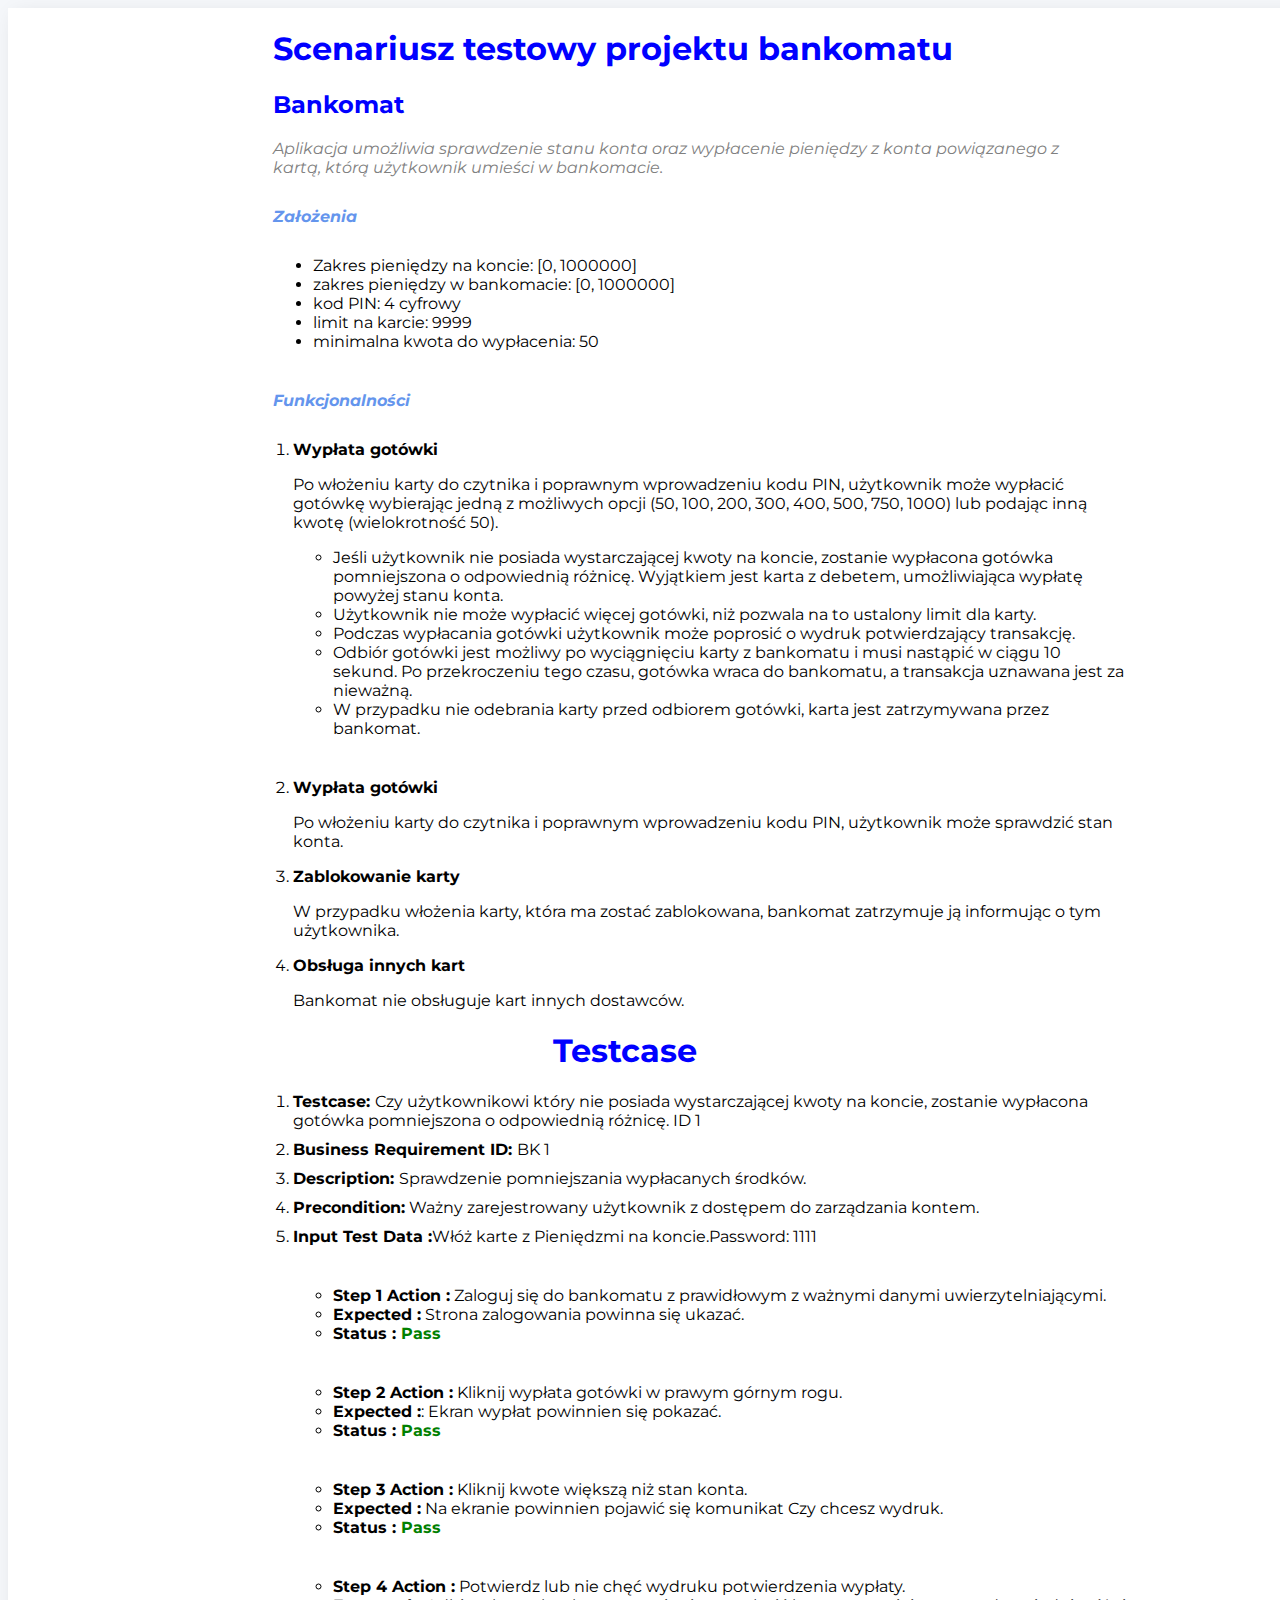
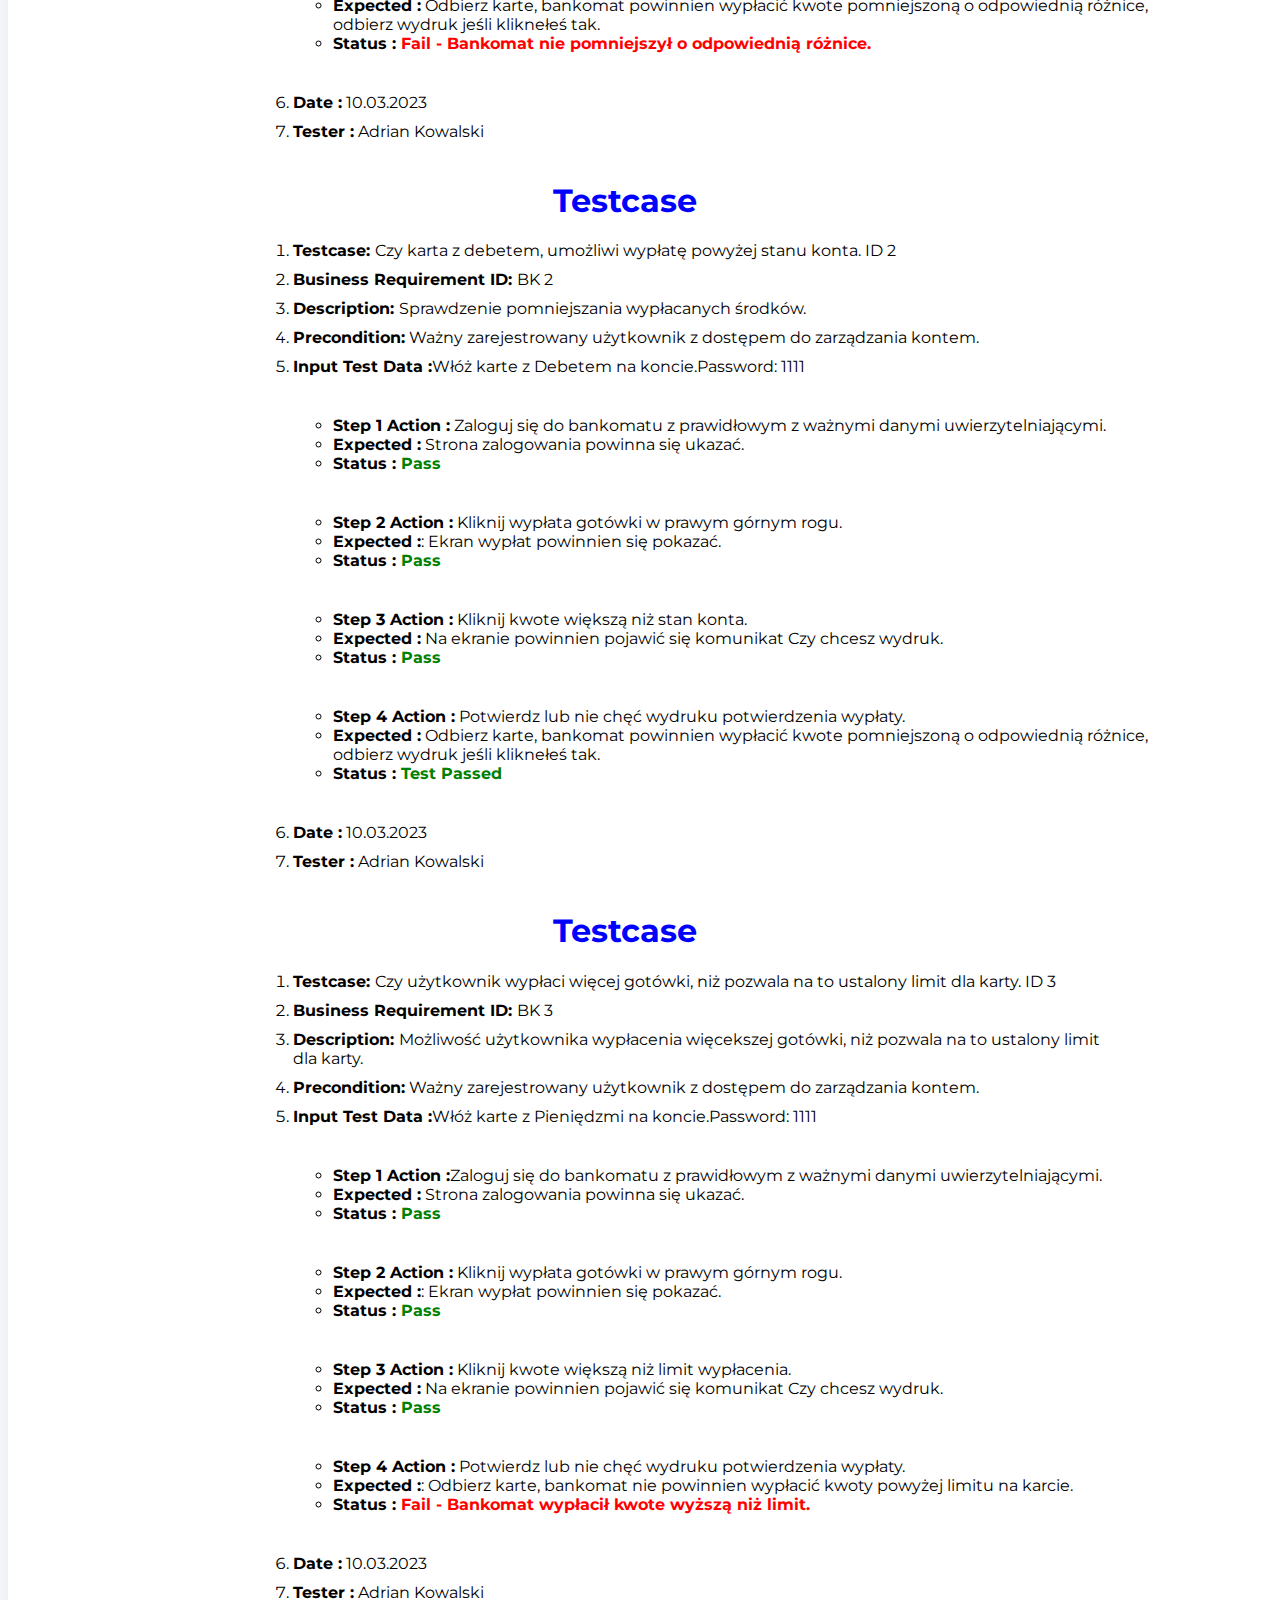
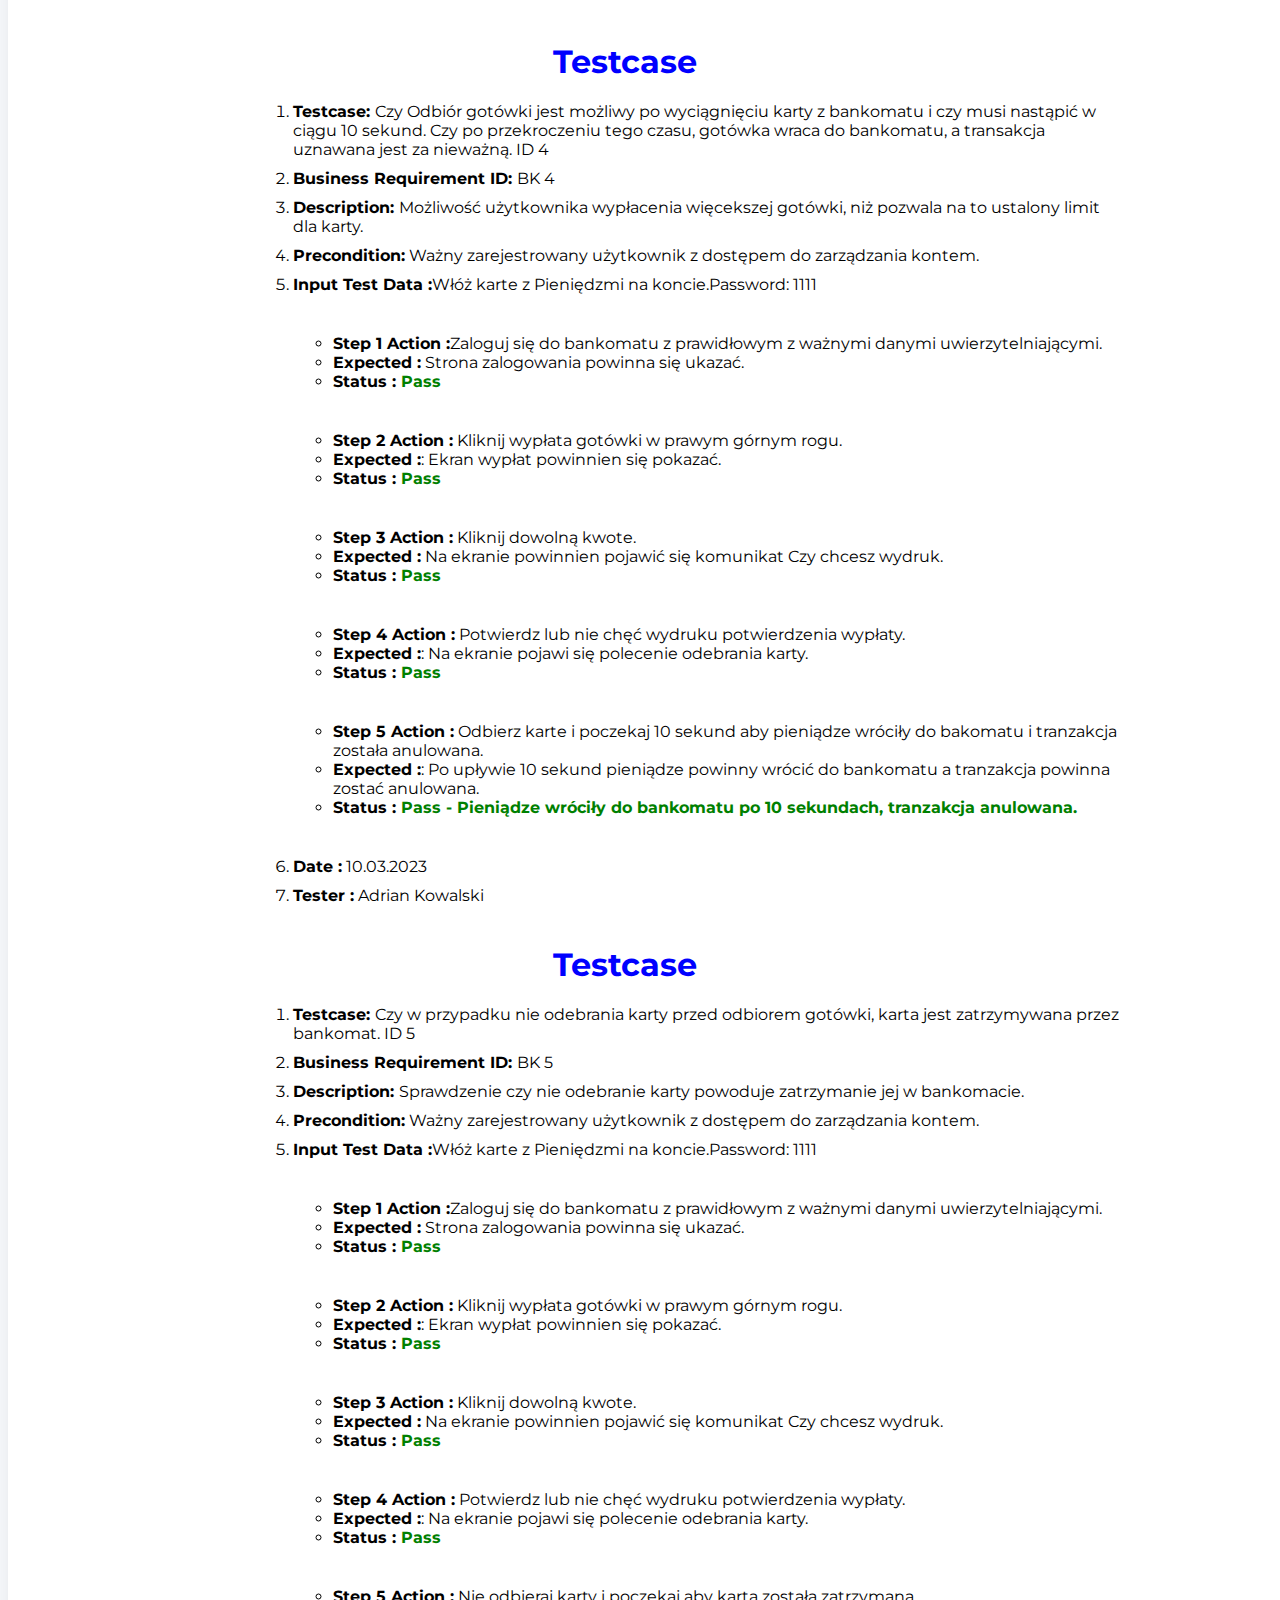
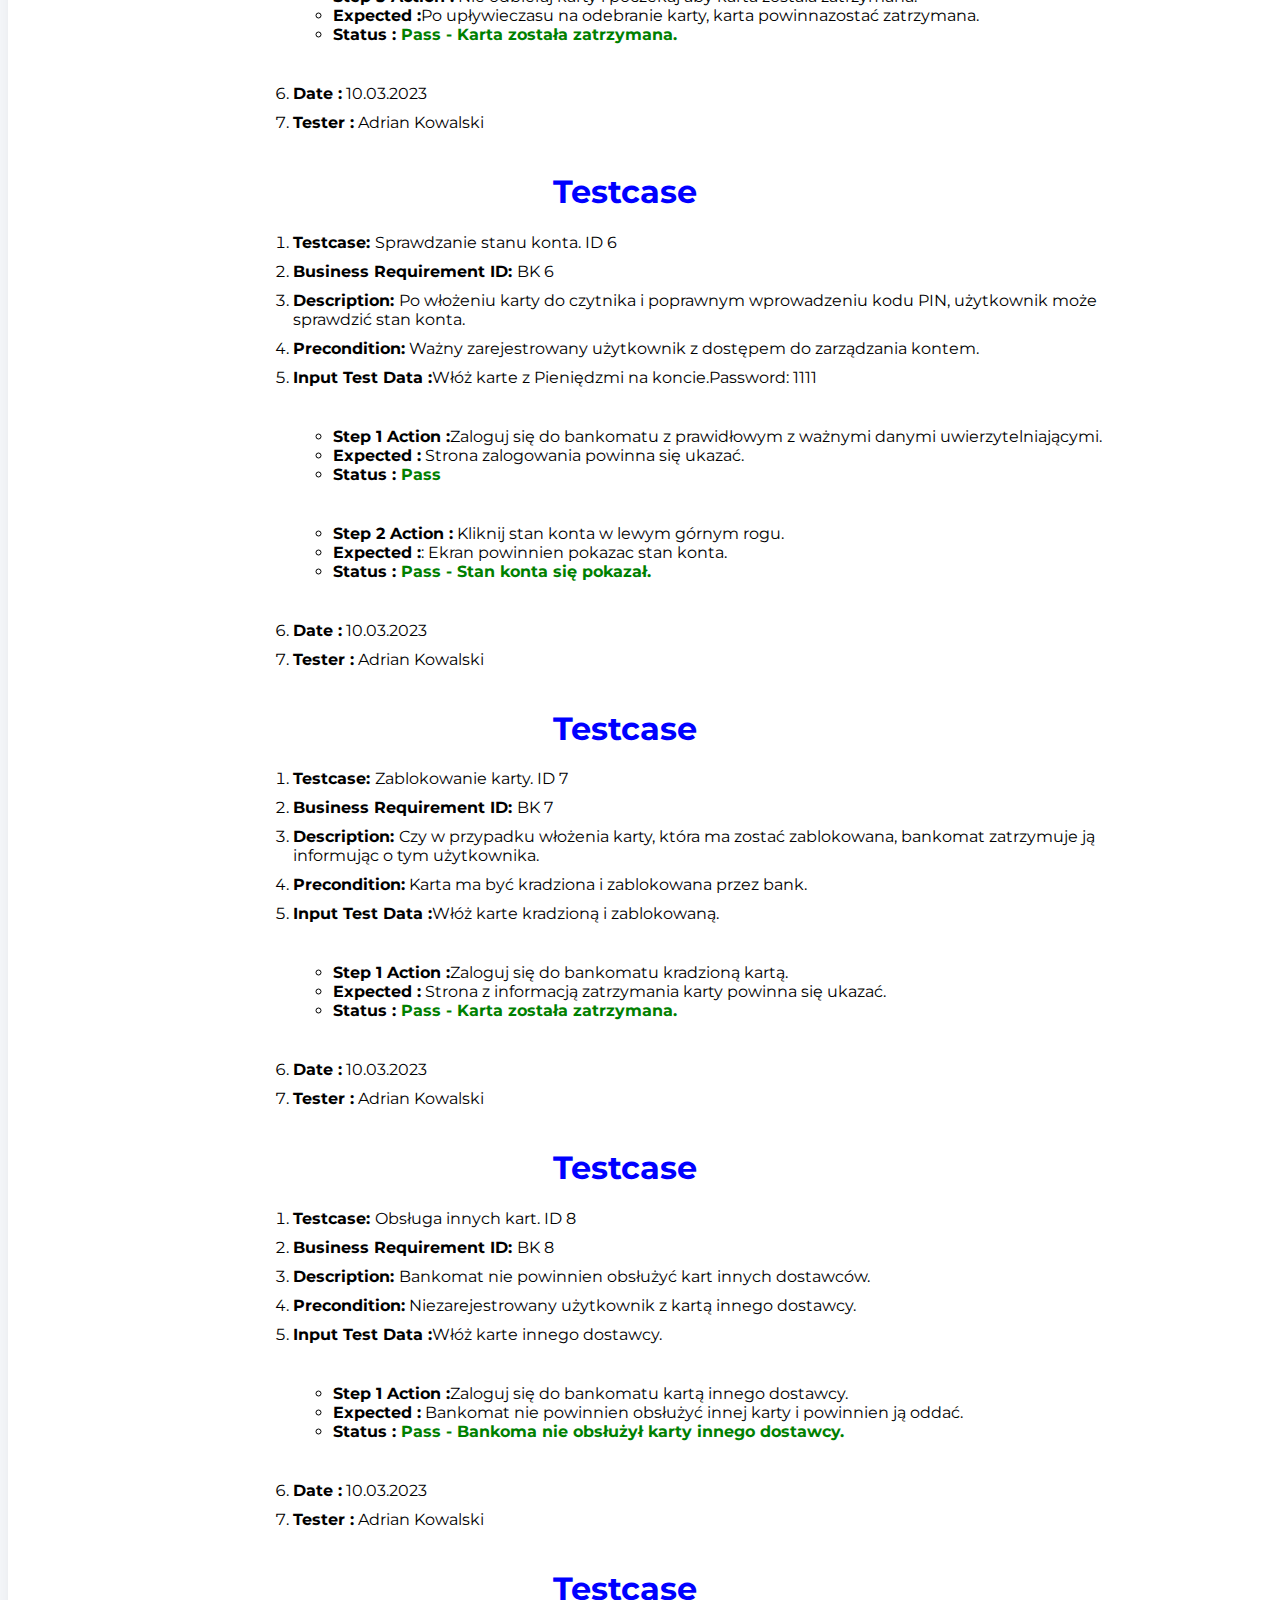
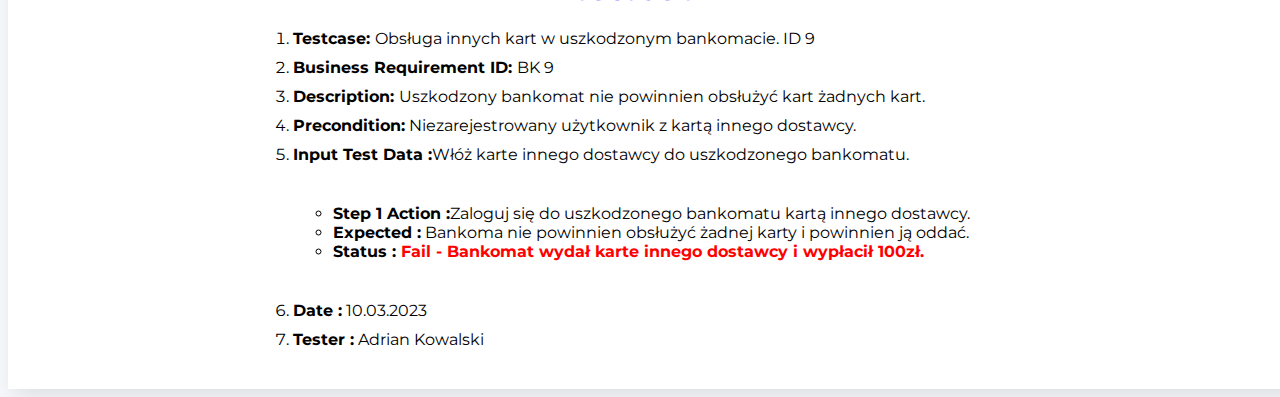
<file: ATM Testcase/index.html>
<!DOCTYPE html>
<html lang="pl">
  <head>
    <meta charset="UTF-8" />
    <meta http-equiv="X-UA-Compatible" content="IE=edge" />
    <meta name="viewport" content="width=device-width, initial-scale=1.0" />
    <title>Projekt bankomatu</title>

    <link rel="preconnect" href="https://fonts.googleapis.com" />
    <link rel="preconnect" href="https://fonts.gstatic.com" crossorigin />
    <link
      href="https://fonts.googleapis.com/css2?family=Montserrat:wght@400;700&display=swap"
      rel="stylesheet"
    />

    <link href="style.css" rel="stylesheet" />
  </head>
  <body>
    <div class="wrapper">
        <main>
            <div>
                <h1 class="top"> Scenariusz testowy projektu bankomatu</h1>
                <h2 class="top">Bankomat</h2>
                    <p class="main-info"><i>Aplikacja umożliwia sprawdzenie stanu konta oraz wypłacenie pieniędzy z konta powiązanego z 
                        kartą, którą użytkownik umieści w bankomacie. </i></p>
                    <p class="secondary-info"><i><b>Założenia</b></i></p>
                        <ul>
                            <li class="list-primary-item">Zakres pieniędzy na koncie: [0, 1000000]</li>
                            <li class="list-primary-item">zakres pieniędzy w bankomacie: [0, 1000000]</li>
                            <li class="list-primary-item">kod PIN: 4 cyfrowy</li>
                            <li class="list-primary-item">limit na karcie: 9999</li>
                            <li class="list-primary-item">minimalna kwota do wypłacenia: 50</li>
                        </ul>
                    <p class="secondary-info"><i><b>Funkcjonalności</b></i></p> 
                    <ol><li><b>Wypłata gotówki</b></li>
                        <p class="list-secondary-item">Po włożeniu karty do czytnika i poprawnym wprowadzeniu kodu PIN, użytkownik może 
                            wypłacić gotówkę wybierając jedną z możliwych opcji (50, 100, 200, 300, 400, 500, 750, 
                            1000) lub podając inną kwotę (wielokrotność 50).</p>
                            <ul>
                                <li class="list-item">Jeśli użytkownik nie posiada wystarczającej kwoty na koncie, zostanie wypłacona 
                                gotówka pomniejszona o odpowiednią różnicę. Wyjątkiem jest karta z debetem, 
                                umożliwiająca wypłatę powyżej stanu konta.</li>
                                <li class="list-item">Użytkownik nie może wypłacić więcej gotówki, niż pozwala na to ustalony limit dla 
                                    karty. </li>
                                <li class="list-item">Podczas wypłacania gotówki użytkownik może poprosić o wydruk potwierdzający 
                                    transakcję. </li> 
                                <li class="list-item">Odbiór gotówki jest możliwy po wyciągnięciu karty z bankomatu i musi nastąpić w 
                                    ciągu 10 sekund. Po przekroczeniu tego czasu, gotówka wraca do bankomatu, a 
                                    transakcja uznawana jest za nieważną.</li>
                                <li class="list-item">W przypadku nie odebrania karty przed odbiorem gotówki, karta jest zatrzymywana 
                                    przez bankomat. </li>
                                                                      
                            </ul>
                        <li><b>Wypłata gotówki</b></li>
                        <p class="list-secondary-item">Po włożeniu karty do czytnika i poprawnym wprowadzeniu kodu PIN, użytkownik może 
                            sprawdzić stan konta.</p>
                        <li><b>Zablokowanie karty</b></li>
                        <p class="list-secondary-item">W przypadku włożenia karty, która ma zostać zablokowana, bankomat zatrzymuje ją 
                            informując o tym użytkownika.</p> 
                        <li><b>Obsługa innych kart</b></li>
                        <p class="list-secondary-item">Bankomat nie obsługuje kart innych dostawców.</p>



                    </ol>   

            </div>
            
            <div>
                
                <h1>Testcase</h1>

               
            </div>
           
            <div>
                <ol>
                        <li class="main"><b>Testcase: </b> Czy użytkownikowi który nie posiada wystarczającej kwoty na koncie, zostanie wypłacona gotówka pomniejszona o odpowiednią różnicę. ID 1</li>
                        <li class="main">
                            <b>Business Requirement ID: </b> BK 1</li>
                        
                        <li class="main"><b>Description: </b> Sprawdzenie pomniejszania wypłacanych środków.</li>

                        <li class="main"><b>Precondition:</b> Ważny zarejestrowany użytkownik z dostępem do zarządzania kontem.</li>
                        <li class="main-description"><b>Input Test Data :</b>Włóż karte z Pieniędzmi na koncie.Password: 1111</li>
                
                
                    <ul>
                        <li><b>Step 1 Action :</b> Zaloguj się do bankomatu z prawidłowym z ważnymi danymi uwierzytelniającymi.</li>
                        <li><b>Expected :</b> Strona zalogowania powinna się ukazać.</li>
                        <li><b>Status :<span class="second-highlight"> Pass</span></b></li>
                    </ul>
                    <ul>    
                        <li><b>Step 2 Action :</b> Kliknij wypłata gotówki w  prawym górnym rogu.</li>
                        <li><b>Expected :</b>: Ekran wypłat powinnien się pokazać.</li>
                        <li><b>Status :<span class="second-highlight"> Pass</span></b></li>
                    
                    </ul>
                    <ul>   
                        <li><b>Step 3 Action :</b> Kliknij  kwote większą niż stan konta.</li>
                        <li><b>Expected :</b> Na ekranie powinnien pojawić się komunikat Czy chcesz wydruk.</li>
                        <li><b>Status :<span class="second-highlight"> Pass</span></b></li>
                    </ul>    
                    <ul>    
                        <li><b>Step 4 Action :</b> Potwierdz lub nie chęć wydruku potwierdzenia wypłaty.</li>
                        <li class="Expected"><b>Expected :</b> Odbierz karte, bankomat powinnien wypłacić kwote pomniejszoną o odpowiednią różnice, odbierz wydruk jeśli kliknełeś tak. 
                        </li>
                        <li><b>Status :<span class="highlight"> Fail - Bankomat nie pomniejszył o odpowiednią różnice.</span></b></li>
                    
                    </ul> 
                   
                    
                    
                    <li class="main"><b>Date :</b> 10.03.2023
                    </li> 
                    <li class="end"><b>Tester :</b> Adrian Kowalski</li>       
                </ol>
            </div>
            <h1>Testcase</h1>
            <div>
                

            
                <ol>
                        <li class="main"><b>Testcase: </b> Czy karta z debetem, umożliwi wypłatę powyżej stanu konta. ID 2</li>
                        <li class="main">
                            <b>Business Requirement ID: </b> BK 2</li>
                        
                        <li class="main"><b>Description: </b> Sprawdzenie pomniejszania wypłacanych środków.</li>

                        <li class="main"><b>Precondition:</b> Ważny zarejestrowany użytkownik z dostępem do zarządzania kontem.</li>
                        <li class="main-description"><b>Input Test Data :</b>Włóż karte z Debetem na koncie.Password: 1111</li>
                
                
                    <ul>
                    
                        <li><b>Step 1 Action :</b> Zaloguj się do bankomatu z prawidłowym z ważnymi danymi uwierzytelniającymi.</li>
                        <li><b>Expected :</b> Strona zalogowania powinna się ukazać.</li>
                        <li><b>Status :<span class="second-highlight"> Pass</span></b></li>
                    </ul>
                    <ul>    
                        <li><b>Step 2 Action :</b> Kliknij wypłata gotówki w  prawym górnym rogu.</li>
                        <li><b>Expected :</b>: Ekran wypłat powinnien się pokazać.</li>
                        <li><b>Status :<span class="second-highlight"> Pass</span></b></li>
                    </ul>
                    <ul>   
                        <li><b>Step 3 Action :</b> Kliknij kwote większą niż stan konta.</li>
                        <li><b>Expected :</b> Na ekranie powinnien pojawić się komunikat Czy chcesz wydruk.</li>
                        <li><b>Status :<span class="second-highlight"> Pass</span></b></li>
                    </ul>    
                    <ul>    
                        <li><b>Step 4 Action :</b> Potwierdz lub nie chęć wydruku potwierdzenia wypłaty.</li>
                        <li class="Expected"><b>Expected :</b> Odbierz karte, bankomat powinnien wypłacić kwote pomniejszoną o odpowiednią różnice, odbierz wydruk jeśli kliknełeś tak. 
                        </li>
                        <li><b>Status :<span class="second-highlight"> Test Passed</span></b></li>
                    
                    </ul> 
                        <li class="main"><b>Date :</b> 10.03.2023
                        </li> 
                        <li class="end"><b>Tester :</b> Adrian Kowalski</li>       
                </ol>
            <h1>Testcase</h1>    
            <div>
                

            
                <ol>
                        <li class="main"><b>Testcase: </b>  Czy użytkownik wypłaci więcej gotówki, niż pozwala na to ustalony limit dla karty. ID 3</li>
                        <li class="main">
                            <b>Business Requirement ID: </b> BK 3</li>
                        
                        <li class="main"><b>Description: </b> Możliwość użytkownika wypłacenia więcekszej gotówki, niż pozwala na to ustalony limit dla karty.
                        </li>

                        <li class="main"><b>Precondition:</b> Ważny zarejestrowany użytkownik z dostępem do zarządzania kontem.</li>
                        <li class="main-description"><b>Input Test Data :</b>Włóż karte z Pieniędzmi na koncie.Password: 1111</li>
                
                
                    <ul>
                        <li><b>Step 1 Action :</b>Zaloguj się do bankomatu z prawidłowym z ważnymi danymi uwierzytelniającymi.</li>
                        <li><b>Expected :</b> Strona zalogowania powinna się ukazać.</li>
                        <li><b>Status :<span class="second-highlight"> Pass</span></b></li>
                    </ul>
                    <ul>    
                        <li><b>Step 2 Action :</b> Kliknij wypłata gotówki w  prawym górnym rogu.</li>
                        <li><b>Expected :</b>: Ekran wypłat powinnien się pokazać.</li>
                        <li><b>Status :<span class="second-highlight"> Pass</span></b></li>
                    </ul>
                    <ul>   
                        <li><b>Step 3 Action :</b> Kliknij  kwote większą niż limit wypłacenia.
                        </li>
                        <li><b>Expected :</b> Na ekranie powinnien pojawić się komunikat Czy chcesz wydruk.</li>
                        <li><b>Status :<span class="second-highlight"> Pass</span></b></li>
                    </ul>    
                    <ul>    
                        <li><b>Step 4 Action :</b> Potwierdz lub nie chęć wydruku potwierdzenia wypłaty.</li>
                        <li class="Expected"><b>Expected :</b>: Odbierz karte, bankomat nie powinnien wypłacić kwoty powyżej limitu na karcie. </li>
                        <li><b>Status :<span class="highlight"> Fail - Bankomat wypłacił kwote wyższą niż limit.</span></b></li>
                    
                    </ul> 
                        <li class="main"><b>Date :</b> 10.03.2023
                        </li> 
                        <li class="end"><b>Tester :</b> Adrian Kowalski</li>       
                </ol>
            </div>
        <div>
        <h1>Testcase</h1>
        

        
            <ol>
                    <li class="main"><b>Testcase: </b> Czy Odbiór gotówki jest możliwy po wyciągnięciu karty z bankomatu i czy musi nastąpić w ciągu 10 sekund. Czy po przekroczeniu tego czasu, gotówka wraca do bankomatu, a transakcja uznawana jest za nieważną.  ID 4</li>
                    <li class="main">
                        <b>Business Requirement ID: </b> BK 4</li>
                    
                    <li class="main"><b>Description: </b> Możliwość użytkownika wypłacenia więcekszej gotówki, niż pozwala na to ustalony limit dla karty.
                    </li>

                    <li class="main"><b>Precondition:</b> Ważny zarejestrowany użytkownik z dostępem do zarządzania kontem.</li>
                    <li class="main-description"><b>Input Test Data :</b>Włóż karte z Pieniędzmi na koncie.Password: 1111</li>
            
            
                <ul>
                    <li><b>Step 1 Action :</b>Zaloguj się do bankomatu z prawidłowym z ważnymi danymi uwierzytelniającymi.</li>
                    <li><b>Expected :</b> Strona zalogowania powinna się ukazać.</li>
                    <li><b>Status :<span class="second-highlight"> Pass</span></b></li>
                </ul>
                <ul>    
                    <li><b>Step 2 Action :</b> Kliknij wypłata gotówki w  prawym górnym rogu.</li>
                    <li><b>Expected :</b>: Ekran wypłat powinnien się pokazać.</li>
                    <li><b>Status :<span class="second-highlight"> Pass</span></b></li>
                </ul>
                <ul>   
                    <li><b>Step 3 Action :</b> Kliknij dowolną kwote.</li>
                    <li><b>Expected :</b> Na ekranie powinnien pojawić się komunikat Czy chcesz wydruk.</li>
                    <li><b>Status :<span class="second-highlight"> Pass</span></b></li>
                </ul>    
                <ul>    
                    <li><b>Step 4 Action :</b> Potwierdz lub nie chęć wydruku potwierdzenia wypłaty.</li>
                    <li class="Expected"><b>Expected :</b>: Na ekranie pojawi się polecenie odebrania karty. </li>
                    <li><b>Status :<span class="second-highlight"> Pass</span></b></li>
                
                </ul>
                <ul>    
                    <li class="Expected"><b>Step 5 Action :</b> Odbierz karte i poczekaj 10 sekund aby pieniądze wróciły do bakomatu i tranzakcja została anulowana.</li>
                    <li class="Expected"><b>Expected :</b>: Po upływie 10 sekund  pieniądze powinny wrócić do bankomatu a tranzakcja powinna zostać anulowana. </li>
                    <li><b>Status :<span class="second-highlight"> Pass - Pieniądze wróciły do bankomatu po 10 sekundach, tranzakcja anulowana.</span></b></li>
                
                </ul>  
                    <li class="main"><b>Date :</b> 10.03.2023
                    </li> 
                    <li class="end"><b>Tester :</b> Adrian Kowalski</li>       
            </ol>
        </div>
        <div>
            <h1>Testcase</h1>
            
    
            
                <ol>
                        <li class="main"><b>Testcase: </b> Czy w  przypadku nie odebrania karty przed odbiorem gotówki, karta jest zatrzymywana 
                            przez bankomat. ID 5</li>
                        <li class="main">
                            <b>Business Requirement ID: </b> BK 5</li>
                        
                        <li class="main"><b>Description: </b> Sprawdzenie czy nie odebranie karty powoduje zatrzymanie jej w bankomacie.</li>
    
                        <li class="main"><b>Precondition:</b> Ważny zarejestrowany użytkownik z dostępem do zarządzania kontem.</li>
                        <li class="main-description"><b>Input Test Data :</b>Włóż karte z Pieniędzmi na koncie.Password: 1111</li>
                
                
                    <ul>
                        <li><b>Step 1 Action :</b>Zaloguj się do bankomatu z prawidłowym z ważnymi danymi uwierzytelniającymi.</li>
                        <li><b>Expected :</b> Strona zalogowania powinna się ukazać.</li>
                        <li><b>Status :<span class="second-highlight"> Pass</span></b></li>
                    </ul>
                    <ul>    
                        <li><b>Step 2 Action :</b> Kliknij wypłata gotówki w  prawym górnym rogu.</li>
                        <li><b>Expected :</b>: Ekran wypłat powinnien się pokazać.</li>
                        <li><b>Status :<span class="second-highlight"> Pass</span></b></li>
                    </ul>
                    <ul>   
                        <li><b>Step 3 Action :</b> Kliknij dowolną kwote.</li>
                        <li><b>Expected :</b> Na ekranie powinnien pojawić się komunikat Czy chcesz wydruk.</li>
                        <li><b>Status :<span class="second-highlight"> Pass</span></b></li>
                    </ul>    
                    <ul>    
                        <li><b>Step 4 Action :</b> Potwierdz lub nie chęć wydruku potwierdzenia wypłaty.</li>
                        <li class="Expected"><b>Expected :</b>: Na ekranie pojawi się polecenie odebrania karty. </li>
                        <li><b>Status :<span class="second-highlight"> Pass</span></b></li>
                    
                    </ul>
                    <ul>    
                        <li><b>Step 5 Action :</b> Nie odbieraj karty i poczekaj aby karta została zatrzymana.
                            </li>
                        <li class="Expected"><b>Expected :</b>Po upływieczasu na odebranie karty, karta powinnazostać zatrzymana. </li>
                        <li><b>Status :<span class="second-highlight"> Pass - Karta została zatrzymana.</span></b></li>
                    
                    </ul>  
                        <li class="main"><b>Date :</b> 10.03.2023
                        </li> 
                        <li class="end"><b>Tester :</b> Adrian Kowalski</li>       
                </ol>
            </div>
            <h1>Testcase</h1>
            
    
            
                <ol>
                        <li class="main"><b>Testcase: </b> Sprawdzanie stanu konta. ID 6</li>
                        <li class="main">
                            <b>Business Requirement ID: </b> BK 6</li>
                        
                        <li class="main"><b>Description: </b> Po włożeniu karty do czytnika i poprawnym wprowadzeniu kodu PIN, użytkownik może sprawdzić stan konta.</li>
    
                        <li class="main"><b>Precondition:</b> Ważny zarejestrowany użytkownik z dostępem do zarządzania kontem.</li>
                        <li class="main-description"><b>Input Test Data :</b>Włóż karte z Pieniędzmi na koncie.Password: 1111</li>
                
                
                    <ul>
                        <li><b>Step 1 Action :</b>Zaloguj się do bankomatu z prawidłowym z ważnymi danymi uwierzytelniającymi.</li>
                        <li><b>Expected :</b> Strona zalogowania powinna się ukazać.</li>
                        <li><b>Status :<span class="second-highlight"> Pass</span></b></li>
                    </ul>
                    <ul>    
                        <li><b>Step 2 Action :</b> Kliknij stan konta w lewym górnym rogu.</li>
                        <li><b>Expected :</b>: Ekran powinnien pokazac stan konta.</li>
                        <li><b>Status :<span class="second-highlight"> Pass - Stan konta się pokazał.</span></b></li>
                    </ul>
                      
                        <li class="main"><b>Date :</b> 10.03.2023
                        </li> 
                        <li class="end"><b>Tester :</b> Adrian Kowalski</li>       
                </ol>
            </div>
        
        <h1>Testcase</h1>
        <div>

        
            <ol>
                    <li class="main"><b>Testcase: </b> Zablokowanie karty. ID 7</li>
                    <li class="main">
                        <b>Business Requirement ID: </b> BK 7</li>
                    
                    <li class="main"><b>Description: </b> Czy w przypadku włożenia karty, która ma zostać zablokowana, bankomat zatrzymuje ją 
                        informując o tym użytkownika.</li>

                    <li class="main"><b>Precondition:</b> Karta ma być kradziona i zablokowana przez bank.</li>
                    <li class="main-description"><b>Input Test Data :</b>Włóż karte kradzioną i zablokowaną.</li>
            
            
                <ul>
                    <li><b>Step 1 Action :</b>Zaloguj się do bankomatu kradzioną kartą.</li>
                    <li><b>Expected :</b> Strona z informacją zatrzymania karty powinna się ukazać.</li>
                    <li><b>Status :<span class="second-highlight"> Pass - Karta została zatrzymana.</span></b></li>
                </ul>
                
                  
                    <li class="main"><b>Date :</b> 10.03.2023
                    </li> 
                    <li class="end"><b>Tester :</b> Adrian Kowalski</li>       
            </ol>
        </div>
        <div>
            <h1>Testcase</h1>
            
    
            
                <ol>
                        <li class="main"><b>Testcase: </b> Obsługa innych kart. ID 8</li>
                        <li class="main">
                            <b>Business Requirement ID: </b> BK 8</li>
                        
                        <li class="main"><b>Description: </b>Bankomat nie powinnien obsłużyć kart innych dostawców.</li>
    
                        <li class="main"><b>Precondition:</b> Niezarejestrowany użytkownik z kartą innego dostawcy.</li>
                        <li class="main-description"><b>Input Test Data :</b>Włóż karte innego dostawcy.</li>
                
                
                    <ul>
                        <li><b>Step 1 Action :</b>Zaloguj się do bankomatu kartą innego dostawcy.</li>
                        <li><b>Expected :</b> Bankomat nie powinnien obsłużyć innej karty i powinnien ją oddać.</li>
                        <li><b>Status :<span class="second-highlight"> Pass - Bankoma nie obsłużył karty innego dostawcy.</span></b></li>
                    </ul>
                    
                      
                        <li class="main"><b>Date :</b> 10.03.2023
                        </li> 
                        <li class="end"><b>Tester :</b> Adrian Kowalski</li>       
                </ol>
            </div>
            <div>
                <h1>Testcase</h1>
                
        
                
                    <ol>
                            <li class="main"><b>Testcase: </b> Obsługa innych kart w uszkodzonym bankomacie. ID 9</li>
                            <li class="main">
                                <b>Business Requirement ID: </b> BK 9</li>
                            
                            <li class="main"><b>Description: </b>Uszkodzony bankomat nie powinnien obsłużyć kart żadnych kart.</li>
        
                            <li class="main"><b>Precondition:</b> Niezarejestrowany użytkownik z kartą innego dostawcy.</li>
                            <li class="main-description"><b>Input Test Data :</b>Włóż karte innego dostawcy do uszkodzonego bankomatu.</li>
                    
                    
                        <ul>
                            <li><b>Step 1 Action :</b>Zaloguj się do uszkodzonego bankomatu kartą innego dostawcy.</li>
                            <li><b>Expected :</b> Bankoma nie powinnien obsłużyć żadnej karty i powinnien ją oddać.</li>
                            <li><b>Status :<span class="highlight"> Fail - Bankomat wydał karte innego dostawcy i wypłacił 100zł.</span></b></li>
                        </ul>
                        
                          
                            <li class="main"><b>Date :</b> 10.03.2023
                            </li> 
                            <li class="end"><b>Tester :</b> Adrian Kowalski</li>       
                    </ol>
                </div>
    

           



            
                
        </main>
</html>
</file>
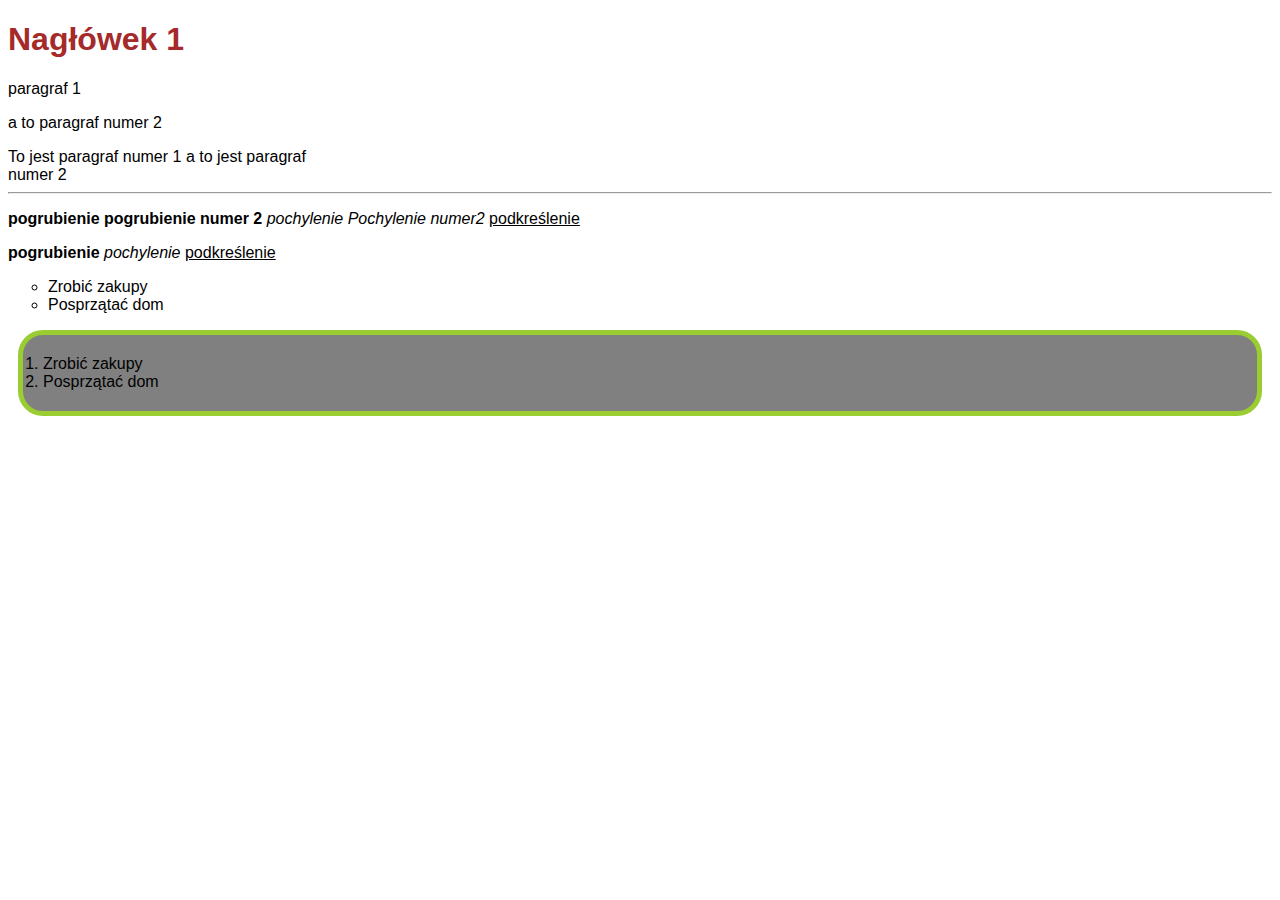
<file: HTML & CSS Kurs/1. Kurs HTML & CSS - agregowanie tekstu, listy, style/index.html>
<!DOCTYPE html>
<html>
    <head>
        <meta charset="UTF-8" />
        <title>Kurs HTML i CSS</title>
        <link rel="stylesheet" type="text/css" href="style.css"/>
        <style>
            
        </style>
    </head>
    <body>
        <h1 class="h1">Nagłówek 1</h1>
        <p>paragraf 1</p>
        <p>a to paragraf numer 2</p>
       
        <span>To jest paragraf numer 1</span>
        <Span>a to jest paragraf<br/>numer 2</Span>
        <hr>
        <p>
        <b>pogrubienie</b>
        <strong>pogrubienie numer 2</strong>
        <i>pochylenie</i>
        <em>Pochylenie numer2</em>
        <u>podkreślenie</u>
        </p>
        <p>
        <span class="b">pogrubienie</span>
        <span class="i">pochylenie</span>
        <span class="u">podkreślenie</span>
        <ul>
            <li>Zrobić zakupy</li>
            <li>Posprzątać dom</li>
        </ul>
        <ol>
            <li>Zrobić zakupy</li>
            <li>Posprzątać dom</li>
        </ol>
        </p>
    </body>
</html>
</file>
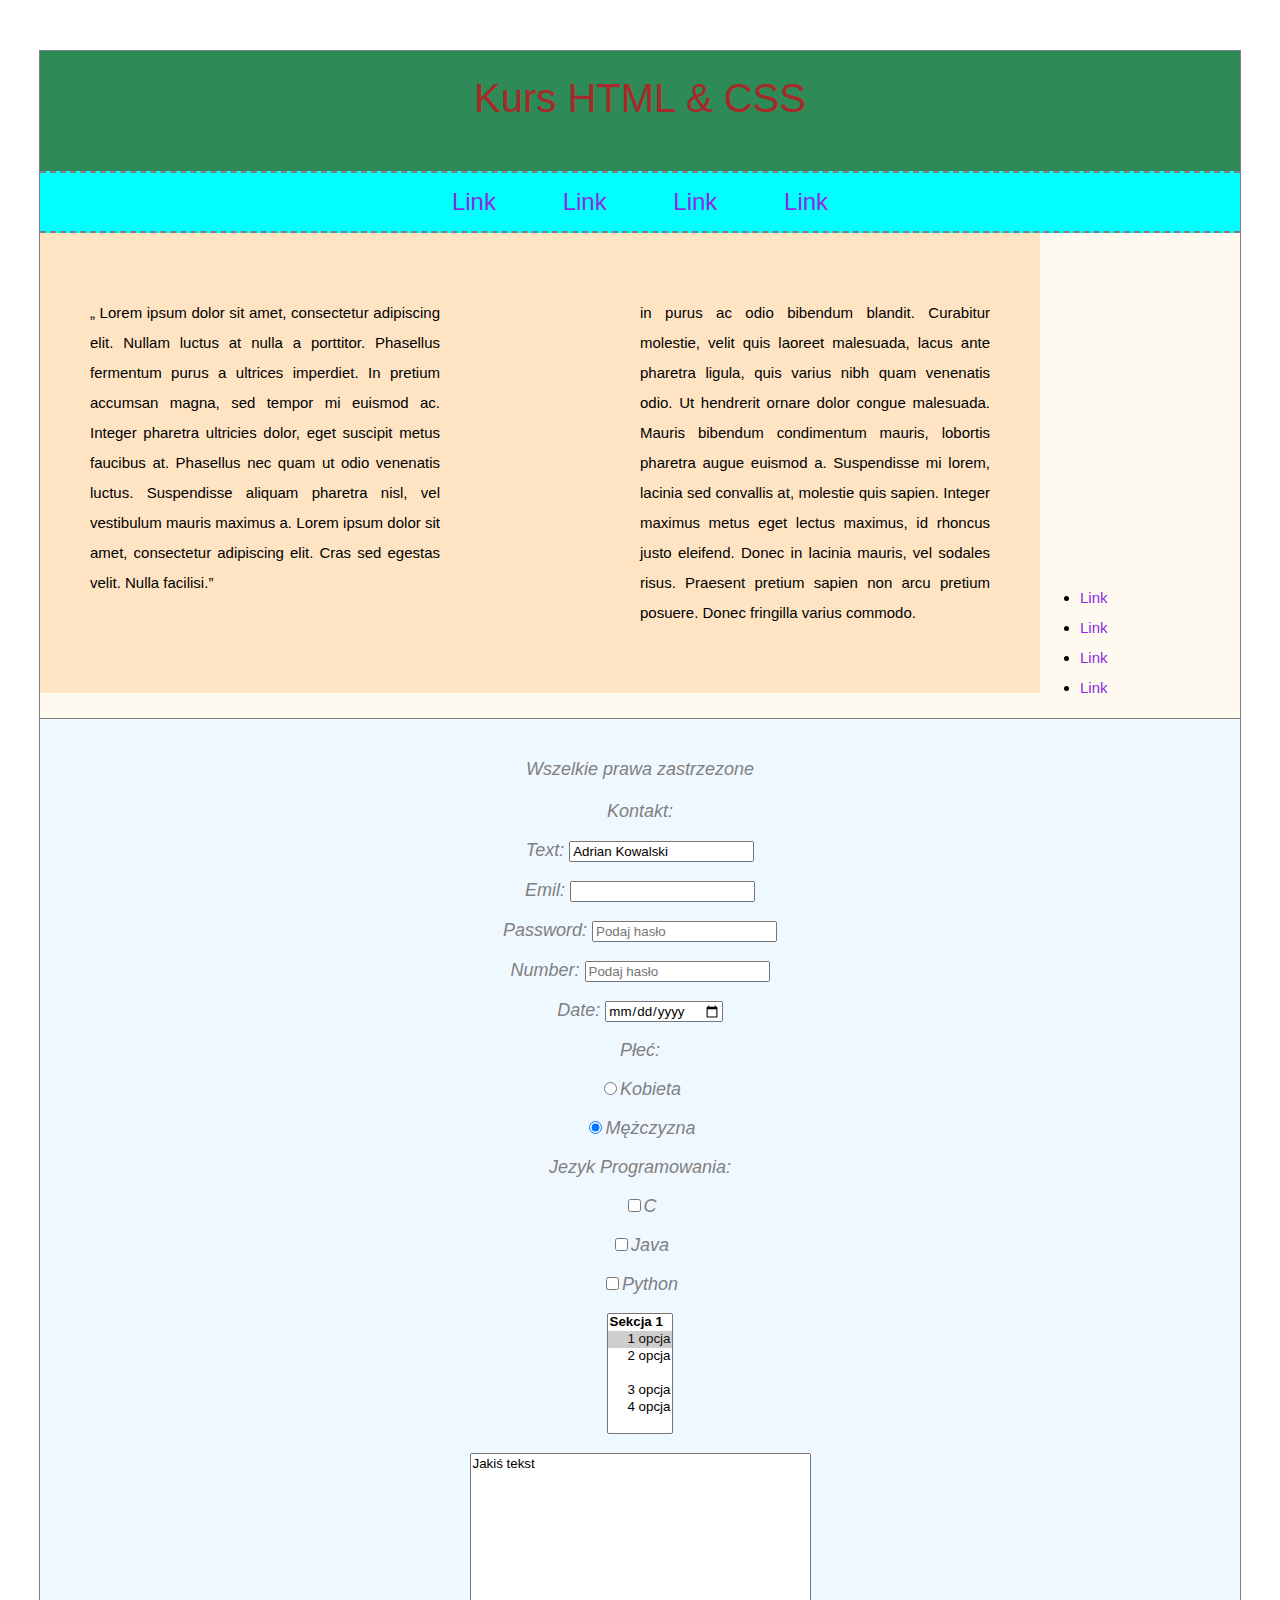
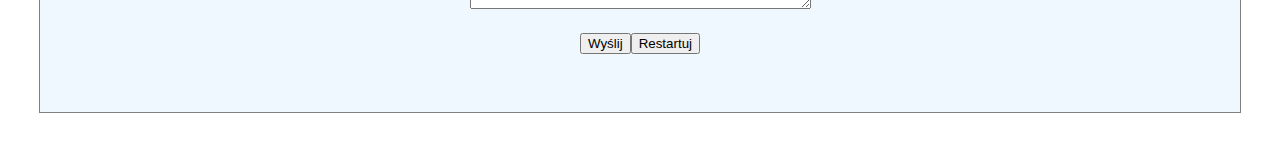
<file: HTML & CSS Kurs/10. Kurs HTML & CSS - Grid - siatka (RWD)/index.html>
<!DOCTYPE html>
<html lang="pl">
    <head>
        <meta charset="UTF-8" />
        <title>Kurs HTML i CSS</title>
        <link rel="stylesheet" type="text/css" href="style.css" />
        <link rel="icon" href="images/favicon.ico"/>
        <meta name="description" content="Kurs Youtube" />
        <meta name="keyworlds" content="kurs, html" />
        <meta name="autor" content="Sebastian Jankowiak" />
    </head>
    <body>
        <div id="container">
            <header id="header"><span id="title">Kurs HTML & CSS</span></header>
            <nav id="navbar">
                <a href="test.html">Link</a>
                <a href="#">Link</a>
                <a href="#">Link</a>
                <a href="#">Link</a>
            </nav>
            <main id="main">
                <article id="content">
                    <section>
                        <p id="akapit1">
                            <q>
                                Lorem ipsum dolor sit amet, consectetur
                                adipiscing elit. Nullam luctus at nulla a
                                porttitor. Phasellus fermentum purus a ultrices
                                imperdiet. In pretium accumsan magna, sed tempor
                                mi euismod ac. Integer pharetra ultricies dolor,
                                eget suscipit metus faucibus at. Phasellus nec
                                quam ut odio venenatis luctus. Suspendisse
                                aliquam pharetra nisl, vel vestibulum mauris
                                maximus a. Lorem ipsum dolor sit amet,
                                consectetur adipiscing elit. Cras sed egestas
                                velit. Nulla facilisi.</q
                            >
                        </p>
                    </section>
                    <section>
                        <p id="akapit2">
                            in purus ac odio bibendum blandit. Curabitur
                            molestie, velit quis laoreet malesuada, lacus ante
                            pharetra ligula, quis varius nibh quam venenatis
                            odio. Ut hendrerit ornare dolor congue malesuada.
                            Mauris bibendum condimentum mauris, lobortis
                            pharetra augue euismod a. Suspendisse mi lorem,
                            lacinia sed convallis at, molestie quis sapien.
                            Integer maximus metus eget lectus maximus, id
                            rhoncus justo eleifend. Donec in lacinia mauris, vel
                            sodales risus. Praesent pretium sapien non arcu
                            pretium posuere. Donec fringilla varius commodo.
                        </p>
                    </section>
                </article>
                <aside id="sidemenu">
                    <ul>
                        <li><a href="#">Link</a></li>
                        <li><a href="#">Link</a></li>
                        <li><a href="#">Link</a></li>
                        <li><a href="#">Link</a></li>
                    </ul>
                </aside>
            </main>
            <footer id="footer">
                <span>Wszelkie prawa zastrzezone</span><br><br>
                <span>Kontakt:</span>
                <form action="" method="get">
                    <p>Text: <input type="text" name="nazwa" value="Adrian Kowalski" size="20" maxlength="10"></p>
                    
                    <p>Emil: <input type="email" name="nazwa" required></p>
                    
                    <p>Password: <input type="password" name="nazwa" placeholder="Podaj hasło"></p>
                    
                    <p>Number: <input type="number" name="nazwa" placeholder="Podaj hasło"></p>
                    
                    <p>Date: <input type="date" name="nazwa" placeholder="Podaj hasło"></p>
                    
                    <p>Płeć: </p>
                    <p><label><input type="radio" name="plec" value="kobieta" checked="checked">Kobieta</label></p>
                    <p><label><input type="radio" name="plec" value="mezczyzna" checked="checked">Mężczyzna</label></p>
                    
                    <p>Jezyk Programowania:</p>
                    <p><input type="checkbox" name="jezyki" value="C">C</p>
                    <p><input type="checkbox" name="jezyki" value="Java">Java</p>
                    <p><input type="checkbox" name="jezyki" value="Python">Python</p>
                    
                    <p>
                        <select name="nazwa" size="7" multiple="multiple">
                            <optgroup label="Sekcja 1">
                                <option selected="selected">1 opcja</option>
                                <option>2 opcja</option>
                            </optgroup>
                            <optgroup selected="selected">2 opcja
                                <option>3 opcja</option>
                                <option>4 opcja</option>
                            </optgroup>
                        </select>
                    </p>
                    
                    <textarea name="name" rows="10" cols="40" placeholder="Wpisz tekst">Jakiś tekst</textarea>
                    <p><input type="submit" value="Wyślij"><input type="reset" value="Restartuj"></p>
                </form>
            </footer>
        </div>
    </body>
</html>
</file>
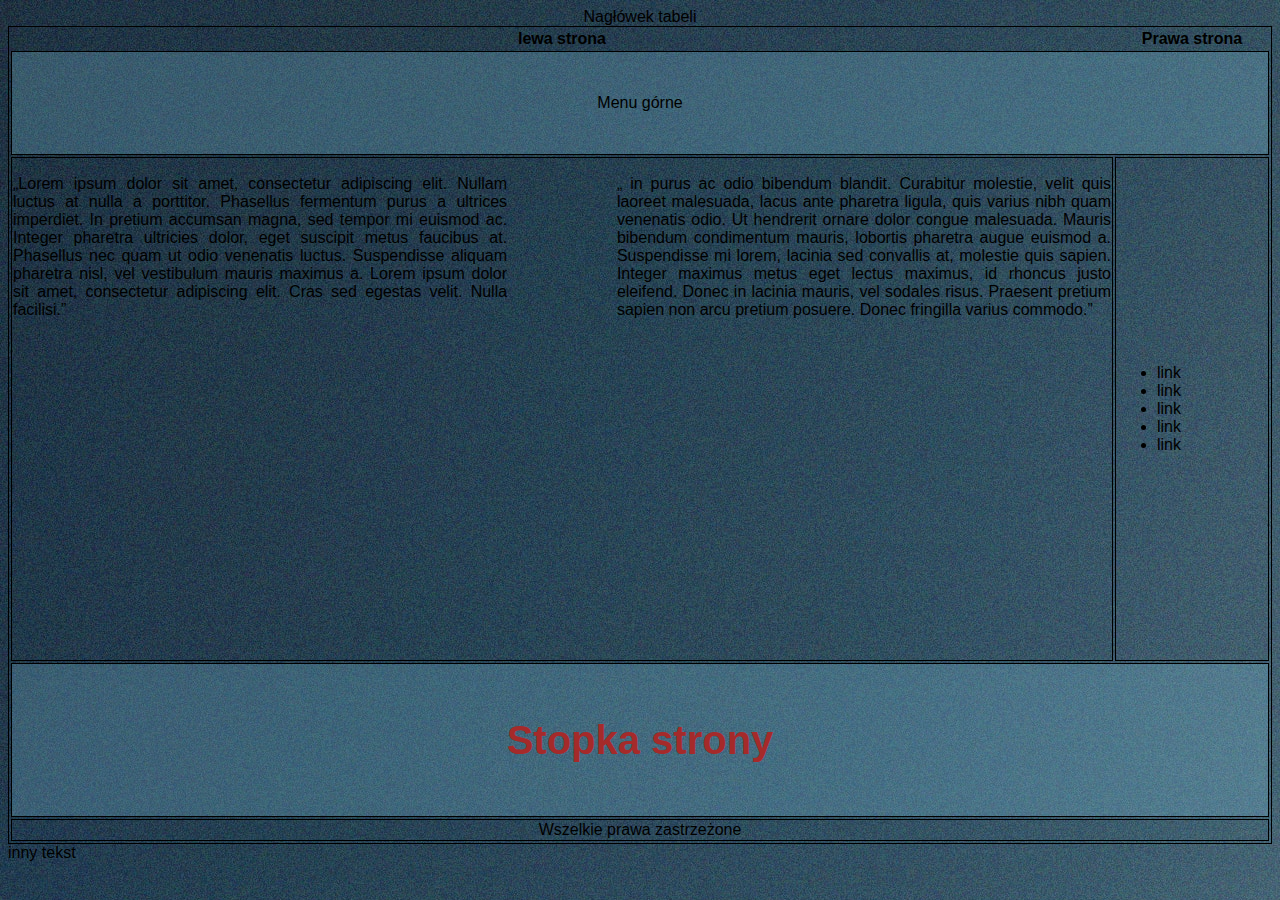
<file: HTML & CSS Kurs/3. Kurs HTML & CSS - tabela, selektory CSS/index.html>
<!DOCTYPE html>
<html lang="pl">
    <head>
        <meta charset="UTF-8" />
        <title>Kurs HTML i CSS</title>
        <link rel="stylesheet" type="text/css" href="style.css"/>
        <meta name="description" content="Kurs Youtube">
        <meta name="keyworlds" content="kurs, html">
        <meta name="autor" content="Sebastian Jankowiak">
    </head>
    <body>
         <!-- tu jest początek tabeli -->
        <table>
            <caption>Nagłówek tabeli</caption>
            <thead>
                <tr>
                    <th>lewa strona</th>
                    <th>Prawa strona</th>
                </tr>
            </thead>
            <tfoot>
                <tr>
                    <td colspan="2" align="center">Wszelkie prawa zastrzeżone</td>
                </tr>
            </tfoot>
            <tbody>
                <tr>
                    <td id="navbar" colspan="2">Menu górne</td>
                </tr>
                <tr>
                    <td id="content">
                        <p id="akapit1"><q>Lorem ipsum dolor sit amet, consectetur adipiscing elit. Nullam luctus at nulla a porttitor.
                        Phasellus fermentum purus a ultrices imperdiet. In pretium accumsan magna, sed tempor mi euismod ac.
                        Integer pharetra ultricies dolor, eget suscipit metus faucibus at. Phasellus nec quam ut 
                        odio venenatis luctus. Suspendisse aliquam pharetra nisl, vel vestibulum mauris maximus a.
                        Lorem ipsum dolor sit amet, consectetur adipiscing elit. Cras sed egestas velit. Nulla facilisi.</q></p>

                        <p id="akapit2"><q> in purus ac odio bibendum blandit. Curabitur molestie, velit quis laoreet malesuada, lacus ante pharetra ligula,
                        quis varius nibh quam venenatis odio. Ut hendrerit ornare dolor congue malesuada. Mauris bibendum condimentum mauris,
                        lobortis pharetra augue euismod a. Suspendisse mi lorem, lacinia sed convallis at, molestie quis sapien. Integer 
                        maximus metus eget lectus maximus, id rhoncus justo eleifend. Donec in lacinia mauris, vel sodales risus. Praesent 
                        pretium sapien non arcu pretium posuere. Donec fringilla varius commodo.</q></p></td>

                    <td id="sidemenu">
                        <ul>
                            <li>link</li>
                            <li>link</li>
                            <li>link</li>
                            <li>link</li>
                            <li>link</li>
                         
                        </ul>
                    </td>
                </tr>
                <tr>
                    <td id="footer" class="big" colspan="2"><span>Stopka strony</span></td>
                </tr>
            </tbody>
            <tfoot></tfoot>
        </table>
        <span>inny tekst</span>
    </body>

</html>
</file>
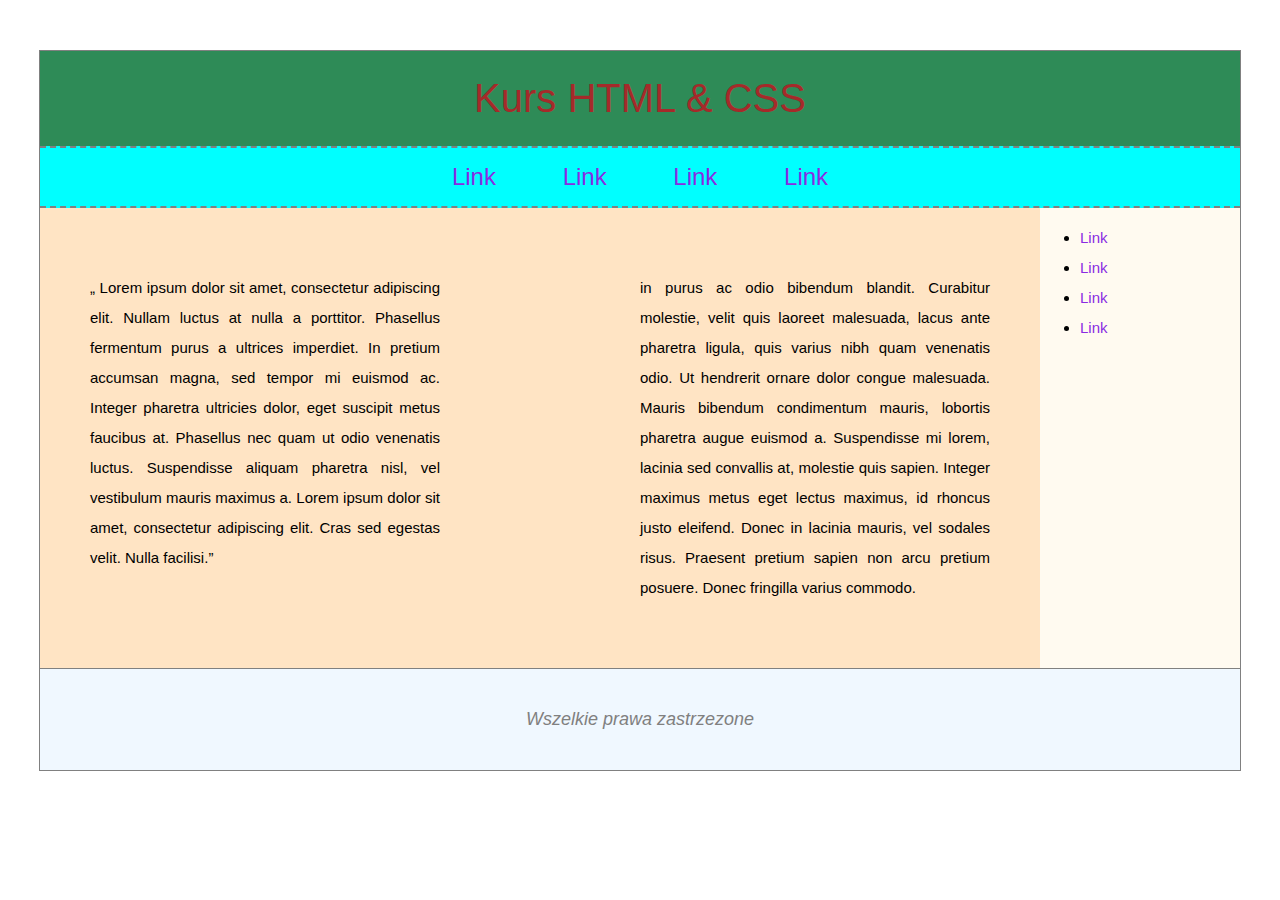
<file: HTML & CSS Kurs/4. Kurs HTML & CSS - struktura strony (DIV), semantyka HTML 5/index.html>
<!DOCTYPE html>
<html lang="pl">
    <head>
        <meta charset="UTF-8" />
        <title>Kurs HTML i CSS</title>
        <link rel="stylesheet" type="text/css" href="style.css" />
        <meta name="description" content="Kurs Youtube" />
        <meta name="keyworlds" content="kurs, html" />
        <meta name="autor" content="Sebastian Jankowiak" />
    </head>
    <body>
        <div id="container">
            <header id="header"><span>Kurs HTML & CSS</span></header>
            <nav id="navbar">
                <a href="#">Link</a>
                <a href="#">Link</a>
                <a href="#">Link</a>
                <a href="#">Link</a>
            </nav>
            <main id="main">
                <article id="content">
                    <section>
                        <p id="akapit1">
                            <q>
                                Lorem ipsum dolor sit amet, consectetur
                                adipiscing elit. Nullam luctus at nulla a
                                porttitor. Phasellus fermentum purus a ultrices
                                imperdiet. In pretium accumsan magna, sed tempor
                                mi euismod ac. Integer pharetra ultricies dolor,
                                eget suscipit metus faucibus at. Phasellus nec
                                quam ut odio venenatis luctus. Suspendisse
                                aliquam pharetra nisl, vel vestibulum mauris
                                maximus a. Lorem ipsum dolor sit amet,
                                consectetur adipiscing elit. Cras sed egestas
                                velit. Nulla facilisi.</q
                            >
                        </p>
                    </section>
                    <section>
                        <p id="akapit2">
                            in purus ac odio bibendum blandit. Curabitur
                            molestie, velit quis laoreet malesuada, lacus ante
                            pharetra ligula, quis varius nibh quam venenatis
                            odio. Ut hendrerit ornare dolor congue malesuada.
                            Mauris bibendum condimentum mauris, lobortis
                            pharetra augue euismod a. Suspendisse mi lorem,
                            lacinia sed convallis at, molestie quis sapien.
                            Integer maximus metus eget lectus maximus, id
                            rhoncus justo eleifend. Donec in lacinia mauris, vel
                            sodales risus. Praesent pretium sapien non arcu
                            pretium posuere. Donec fringilla varius commodo.
                        </p>
                    </section>
                </article>
                <aside id="sidemenu">
                    <ul>
                        <li><a href="#">Link</a></li>
                        <li><a href="#">Link</a></li>
                        <li><a href="#">Link</a></li>
                        <li><a href="#">Link</a></li>
                    </ul>
                </aside>
            </main>
            <footer id="footer">
                <span>Wszelkie prawa zastrzezone</span>
            </footer>
        </div>
    </body>
</html>
</file>
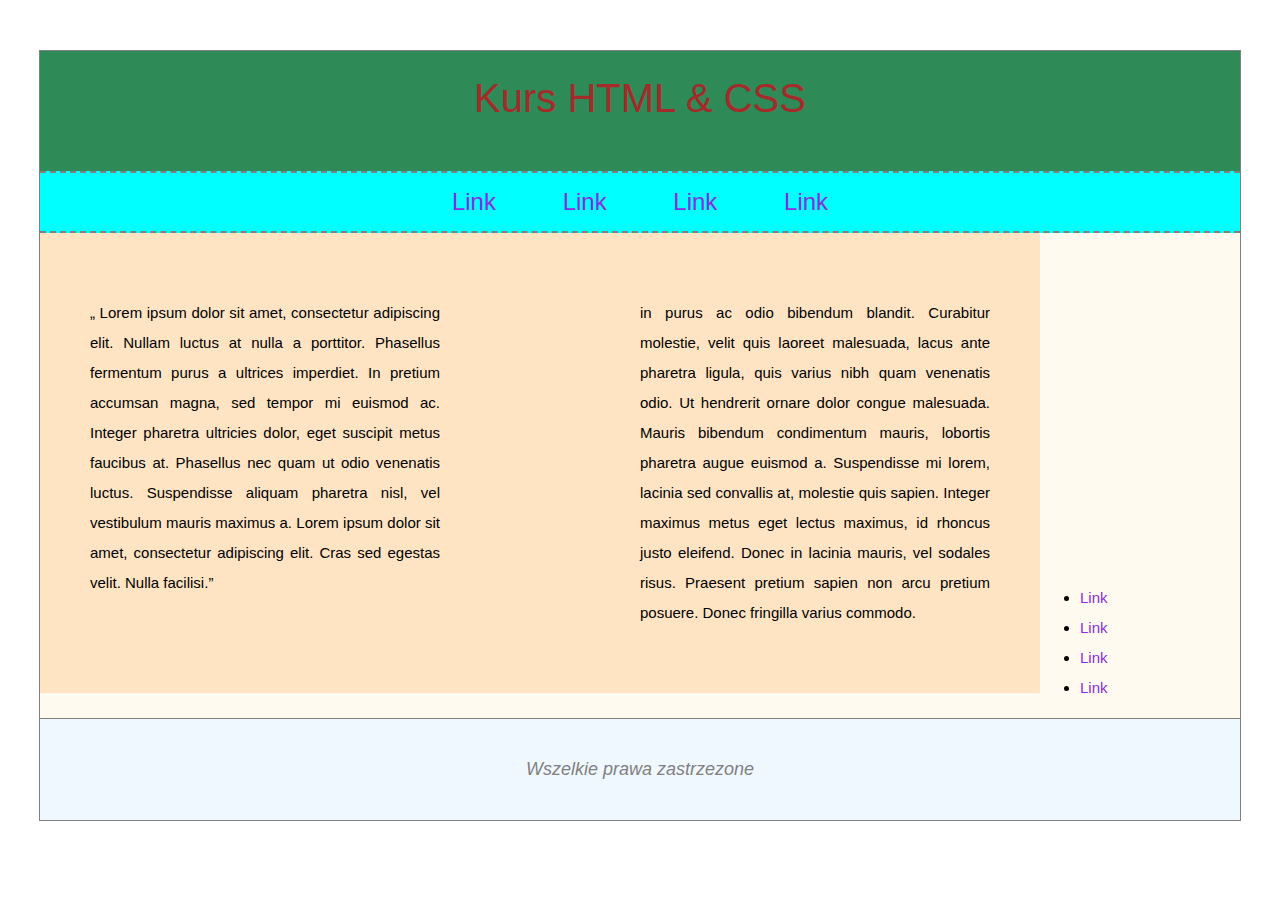
<file: HTML & CSS Kurs/5. Kurs HTML & CSS - animacje i transformacje CSS/index.html>
<!DOCTYPE html>
<html lang="pl">
    <head>
        <meta charset="UTF-8" />
        <title>Kurs HTML i CSS</title>
        <link rel="stylesheet" type="text/css" href="style.css" />
        <meta name="description" content="Kurs Youtube" />
        <meta name="keyworlds" content="kurs, html" />
        <meta name="autor" content="Sebastian Jankowiak" />
    </head>
    <body>
        <div id="container">
            <header id="header"><span id="title">Kurs HTML & CSS</span></header>
            <nav id="navbar">
                <a href="#">Link</a>
                <a href="#">Link</a>
                <a href="#">Link</a>
                <a href="#">Link</a>
            </nav>
            <main id="main">
                <article id="content">
                    <section>
                        <p id="akapit1">
                            <q>
                                Lorem ipsum dolor sit amet, consectetur
                                adipiscing elit. Nullam luctus at nulla a
                                porttitor. Phasellus fermentum purus a ultrices
                                imperdiet. In pretium accumsan magna, sed tempor
                                mi euismod ac. Integer pharetra ultricies dolor,
                                eget suscipit metus faucibus at. Phasellus nec
                                quam ut odio venenatis luctus. Suspendisse
                                aliquam pharetra nisl, vel vestibulum mauris
                                maximus a. Lorem ipsum dolor sit amet,
                                consectetur adipiscing elit. Cras sed egestas
                                velit. Nulla facilisi.</q
                            >
                        </p>
                    </section>
                    <section>
                        <p id="akapit2">
                            in purus ac odio bibendum blandit. Curabitur
                            molestie, velit quis laoreet malesuada, lacus ante
                            pharetra ligula, quis varius nibh quam venenatis
                            odio. Ut hendrerit ornare dolor congue malesuada.
                            Mauris bibendum condimentum mauris, lobortis
                            pharetra augue euismod a. Suspendisse mi lorem,
                            lacinia sed convallis at, molestie quis sapien.
                            Integer maximus metus eget lectus maximus, id
                            rhoncus justo eleifend. Donec in lacinia mauris, vel
                            sodales risus. Praesent pretium sapien non arcu
                            pretium posuere. Donec fringilla varius commodo.
                        </p>
                    </section>
                </article>
                <aside id="sidemenu">
                    <ul>
                        <li><a href="#">Link</a></li>
                        <li><a href="#">Link</a></li>
                        <li><a href="#">Link</a></li>
                        <li><a href="#">Link</a></li>
                    </ul>
                </aside>
            </main>
            <footer id="footer">
                <span>Wszelkie prawa zastrzezone</span>
            </footer>
        </div>
    </body>
</html>
</file>
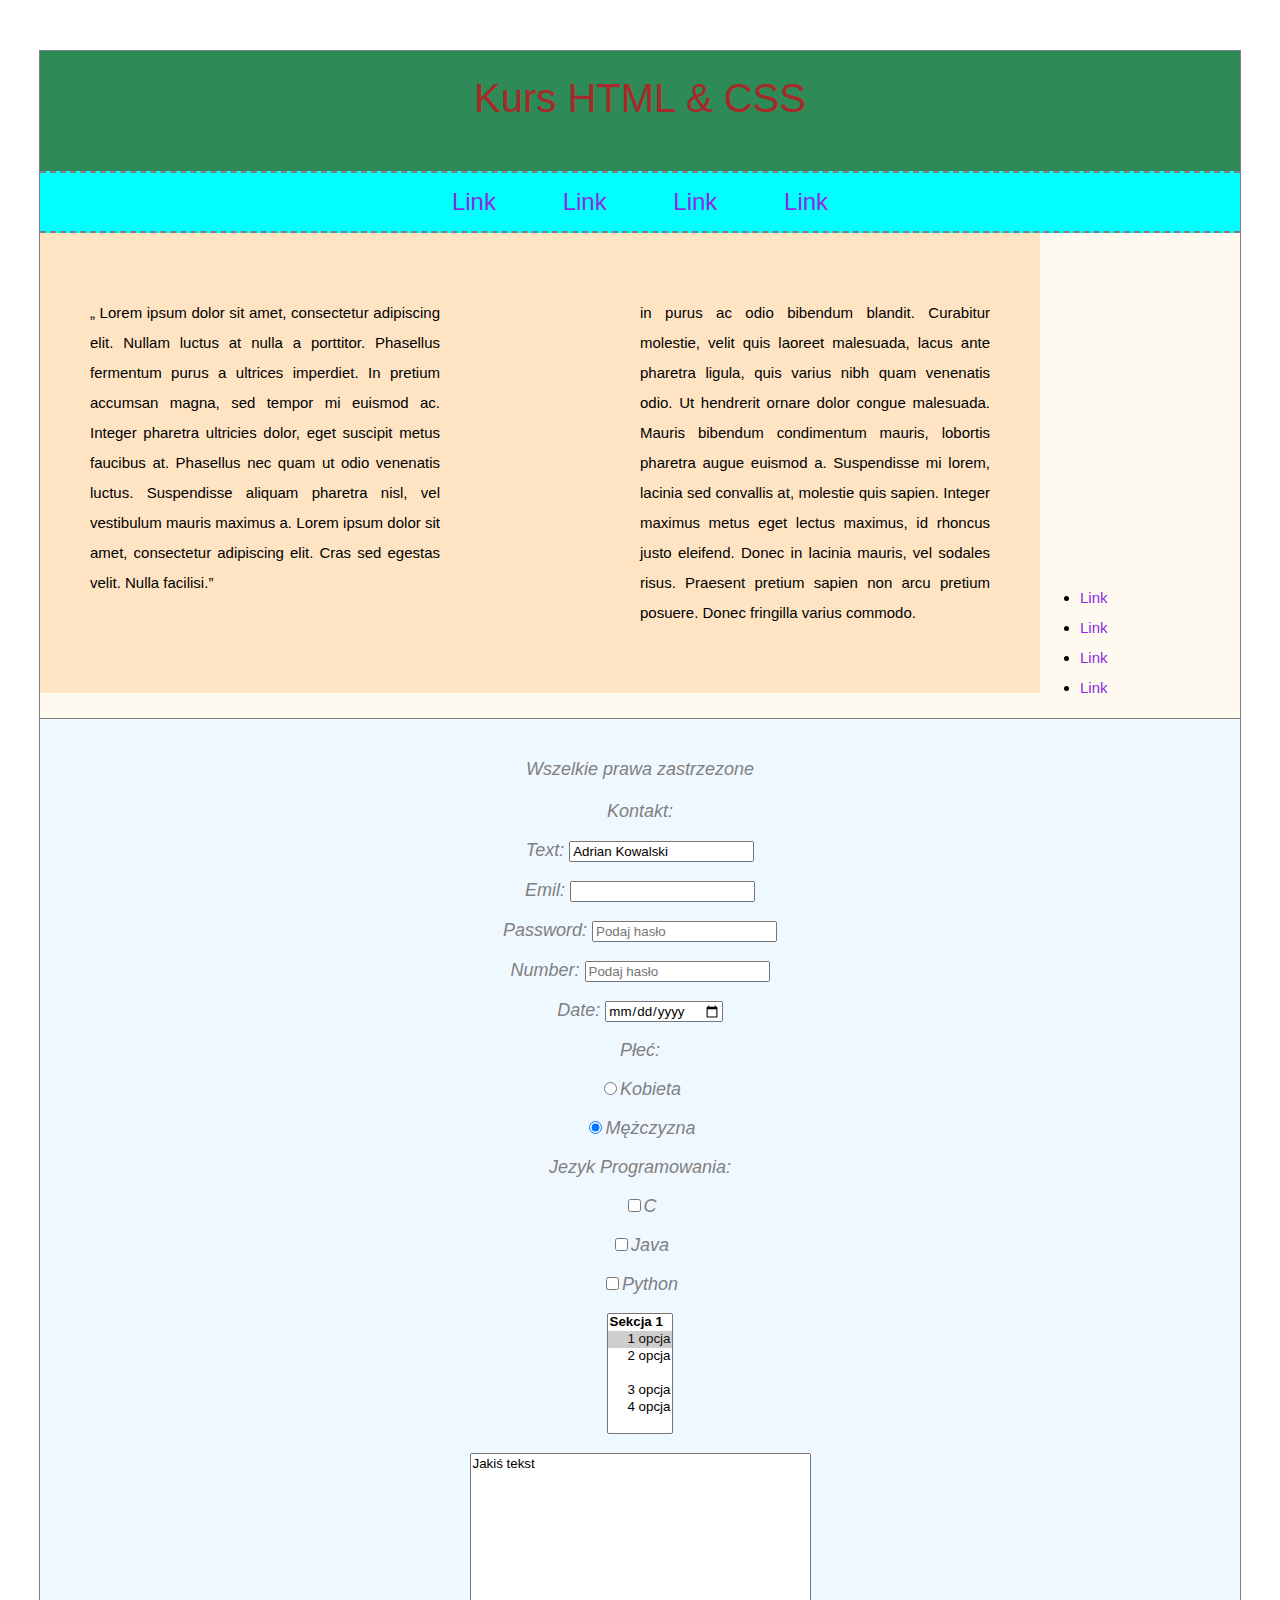
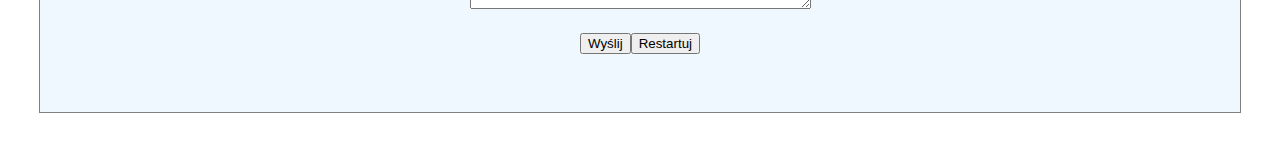
<file: HTML & CSS Kurs/6. Kurs HTML & CSS - formularze, ikona strony/index.html>
<!DOCTYPE html>
<html lang="pl">
    <head>
        <meta charset="UTF-8" />
        <title>Kurs HTML i CSS</title>
        <link rel="stylesheet" type="text/css" href="style.css" />
        <link rel="icon" href="images/favicon.ico"/>
        <meta name="description" content="Kurs Youtube" />
        <meta name="keyworlds" content="kurs, html" />
        <meta name="autor" content="Sebastian Jankowiak" />
    </head>
    <body>
        <div id="container">
            <header id="header"><span id="title">Kurs HTML & CSS</span></header>
            <nav id="navbar">
                <a href="#">Link</a>
                <a href="#">Link</a>
                <a href="#">Link</a>
                <a href="#">Link</a>
            </nav>
            <main id="main">
                <article id="content">
                    <section>
                        <p id="akapit1">
                            <q>
                                Lorem ipsum dolor sit amet, consectetur
                                adipiscing elit. Nullam luctus at nulla a
                                porttitor. Phasellus fermentum purus a ultrices
                                imperdiet. In pretium accumsan magna, sed tempor
                                mi euismod ac. Integer pharetra ultricies dolor,
                                eget suscipit metus faucibus at. Phasellus nec
                                quam ut odio venenatis luctus. Suspendisse
                                aliquam pharetra nisl, vel vestibulum mauris
                                maximus a. Lorem ipsum dolor sit amet,
                                consectetur adipiscing elit. Cras sed egestas
                                velit. Nulla facilisi.</q
                            >
                        </p>
                    </section>
                    <section>
                        <p id="akapit2">
                            in purus ac odio bibendum blandit. Curabitur
                            molestie, velit quis laoreet malesuada, lacus ante
                            pharetra ligula, quis varius nibh quam venenatis
                            odio. Ut hendrerit ornare dolor congue malesuada.
                            Mauris bibendum condimentum mauris, lobortis
                            pharetra augue euismod a. Suspendisse mi lorem,
                            lacinia sed convallis at, molestie quis sapien.
                            Integer maximus metus eget lectus maximus, id
                            rhoncus justo eleifend. Donec in lacinia mauris, vel
                            sodales risus. Praesent pretium sapien non arcu
                            pretium posuere. Donec fringilla varius commodo.
                        </p>
                    </section>
                </article>
                <aside id="sidemenu">
                    <ul>
                        <li><a href="#">Link</a></li>
                        <li><a href="#">Link</a></li>
                        <li><a href="#">Link</a></li>
                        <li><a href="#">Link</a></li>
                    </ul>
                </aside>
            </main>
            <footer id="footer">
                <span>Wszelkie prawa zastrzezone</span><br><br>
                <span>Kontakt:</span>
                <form action="" method="get">
                    <p>Text: <input type="text" name="nazwa" value="Adrian Kowalski" size="20" maxlength="10"></p>
                    
                    <p>Emil: <input type="email" name="nazwa" required></p>
                    
                    <p>Password: <input type="password" name="nazwa" placeholder="Podaj hasło"></p>
                    
                    <p>Number: <input type="number" name="nazwa" placeholder="Podaj hasło"></p>
                    
                    <p>Date: <input type="date" name="nazwa" placeholder="Podaj hasło"></p>
                    
                    <p>Płeć: </p>
                    <p><label><input type="radio" name="plec" value="kobieta" checked="checked">Kobieta</label></p>
                    <p><label><input type="radio" name="plec" value="mezczyzna" checked="checked">Mężczyzna</label></p>
                    
                    <p>Jezyk Programowania:</p>
                    <p><input type="checkbox" name="jezyki" value="C">C</p>
                    <p><input type="checkbox" name="jezyki" value="Java">Java</p>
                    <p><input type="checkbox" name="jezyki" value="Python">Python</p>
                    
                    <p>
                        <select name="nazwa" size="7" multiple="multiple">
                            <optgroup label="Sekcja 1">
                                <option selected="selected">1 opcja</option>
                                <option>2 opcja</option>
                            </optgroup>
                            <optgroup selected="selected">2 opcja
                                <option>3 opcja</option>
                                <option>4 opcja</option>
                            </optgroup>
                        </select>
                    </p>
                    
                    <textarea name="name" rows="10" cols="40" placeholder="Wpisz tekst">Jakiś tekst</textarea>
                    <p><input type="submit" value="Wyślij"><input type="reset" value="Restartuj"></p>
                </form>
            </footer>
        </div>
    </body>
</html>
</file>
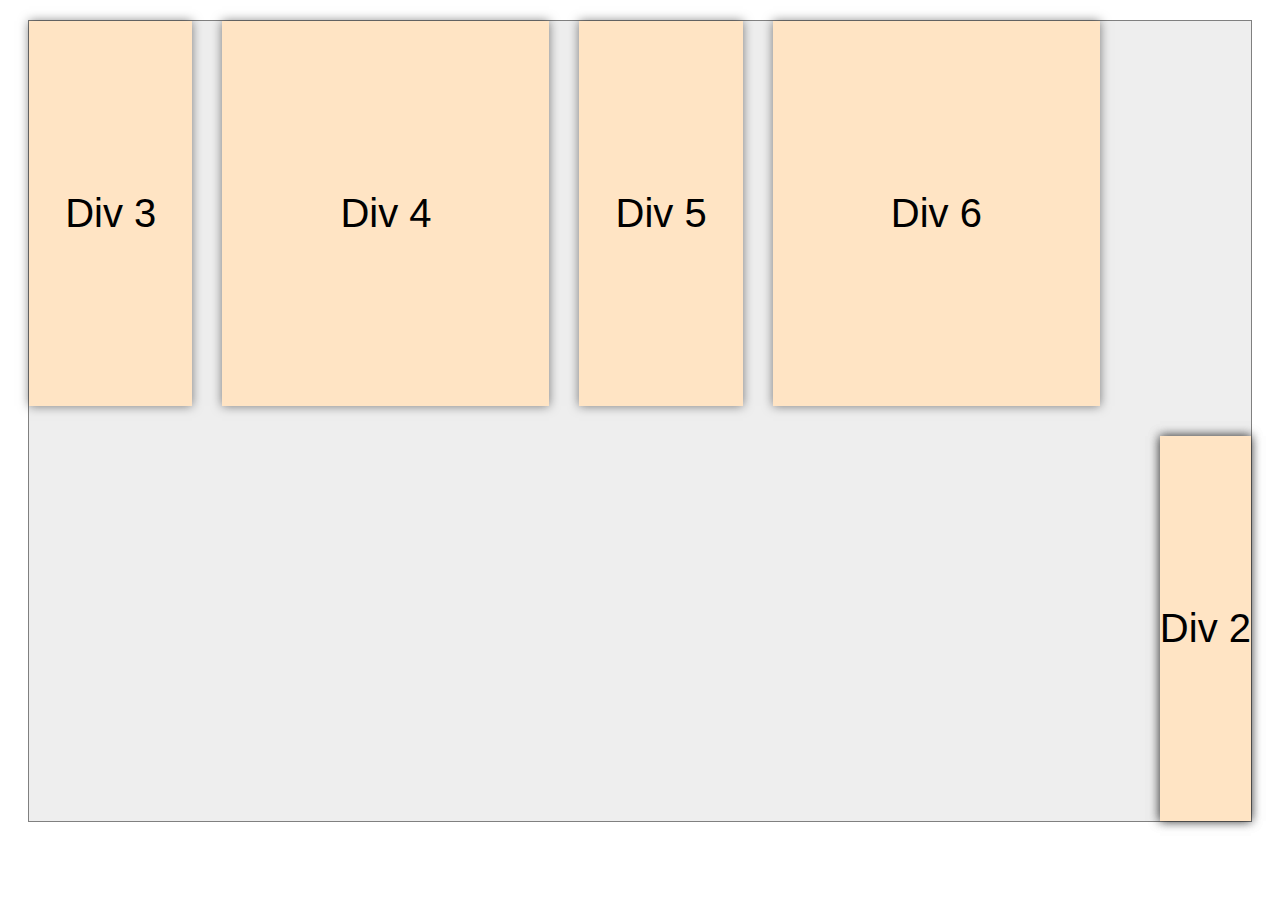
<file: HTML & CSS Kurs/10. Kurs HTML & CSS - Grid - siatka (RWD)/test.html>
<!DOCTYPE html>
<html lang="pl">
    <head>
        <meta charset="UTF-8" />
        <title>Kurs HTML i CSS</title>
        <link rel="stylesheet" type="text/css" href="style2.css" />
        <link rel="icon" href="images/favicon.ico"/>
        <meta name="description" content="Kurs Youtube" />
        <meta name="keyworlds" content="kurs, html" />
        <meta name="autor" content="Sebastian Jankowiak" />
    </head>
    <body>
        <div id="container">
            <div id="first" class="square"><span>Div 1</span></div>
            <div id="second" class="square"><span>Div 2</span></div>
            <div id="third" class="square"><span>Div 3</span></div>
            <div class="square"><span>Div 4</span></div>
            <div class="square"><span>Div 5</span></div>
            <div class="square"><span>Div 6</span></div>
        </div>
</html>
</file>
<file: ATM Testcase/style.css>
body {
    font-family: "Montserrat", sans-serif;
    background: #f5f7fa;
}
.wrapper {
    display: flex;
    flex-direction: row-reverse;
    justify-content: center;
    width: 1200px;
    margin: 0 auto;
    padding-left: 100px;
    background: #ffffff;
    box-shadow: 6px 6px 20px rgba(0, 0, 0, 0.1);
}

h1 {
    color: blue;
    padding: 0px 200px 0px 300px;
}

.Expected {
    width: 830px;
}

ul {
    margin-bottom: 40px;
}

.main-description {
    margin-bottom: 40px;
}
.main {
    margin-bottom: 10px;
    width: 830px;
}

.end {
    margin-bottom: 40px;
}

.highlight {
    color: red;
}

.second-highlight {
    color: green;
}

.top {
    padding-left: 20px;
}
h2 {
    color: blue;
}

.main-info {
    color: grey;
    padding-left: 20px;
    width: 830px;
    margin-bottom: 30px;
}

.secondary-info {
    color: cornflowerblue;
    padding-left: 20px;
    margin-bottom: 30px;
}

.list-primary-item {
    margin-left: 20px;
}

.list-secondary-item {
    width: 830px;
}
.list-item {
    width: 792px;
}
</file>
<file: HTML & CSS Kurs/1. Kurs HTML & CSS - agregowanie tekstu, listy, style/style.css>
* 
{
    font-family: sans-serif;
}

h1 
{
    color: brown;
    font-family: sans-serif;
}

span 
 {
    display: inline;
    margin-top: 15px;
}

.b 
{
    font-weight: 700;
}

.i 
{
    font-style: italic;
}

.u
{
    text-decoration: underline;
}

ul 
{
    list-style-type: circle;
}

ol
{
    background-color: grey;
    margin: 10px;
    padding: 20px;
    border-width: 5px;
    border: 5px solid yellowgreen;
    border-radius: 25px;
}
</file>
<file: HTML & CSS Kurs/10. Kurs HTML & CSS - Grid - siatka (RWD)/style.css>
* {
    font-family: sans-serif;
}

h1 {
    color: brown;
    font-family: sans-serif;
}

a {
    color: blueviolet;
    text-decoration: none;
    transition: color 0.5s;
}

a:visited {
    color: gray;
}

a:hover {
    text-decoration: underline;
    color: deepskyblue;
}

#container {
    margin-top: 50px;
    margin-bottom: 50px;
    border: 1px solid grey;
    width: 1200px;
    margin-left: auto;
    margin-right: auto;
}

#header {
    text-align: center;
    font-size: 250%;
    color: brown;
    background-color: seagreen;
    height: 120px;
}

#header > span {
    padding: 25px;
    display: block;
}

#navbar {
    text-align: center;
    font-size: 150%;
    padding: 15px;
    background-color: aqua;
    border-top: 2px dashed grey;
    border-bottom: 2px dashed grey;
}

#navbar a {
    margin: 0 30px;
}

#main {
    background-color: floralwhite;
    font-size: 0;
}

#content {
    display: inline-block;
    width: 1000px;
    height: auto;
    text-align: justify;
    background-color: bisque;
    font-size: 15px;
}

#akapit1,
#akapit2 {
    box-sizing: border-box;
    width: 45%;
    line-height: 200%;
    padding: 50px;
}

#akapit1 {
    float: left;
}

#akapit2 {
    float: right;
}

#sidemenu {
    line-height: 200%;
    display: inline-block;
    width: 150px;
    
    width: 200px;
    font-size: 15px;
}

#footer {
    border-top: 1px solid grey;
    padding: 40px;
    font-size: 18px;
    text-align: center;
    color: grey;
    font-style: italic;
    background-color: aliceblue;
}

/* Animacje i transformacje    */

#title
{
    transition: all 1s ease-out;
    position: relative;
}

#title:hover
{
    color: blue;
    font-size: 130%;
    cursor: pointer;
    transform: rotate(360deg) translate(100px) skewX(-20deg);
}


#title::after {
    content: '';
    display: block;
    height: 5px;
    width: 450px;
    background-color: blue;
    position: absolute;
    bottom: 20px;
    left: calc(50% - 225px);
    transition: all 1s ease-out ;
    transform: scaleX(0);
    transform-origin: center;
}

#title:hover::after 
{
    width: 450px;
    transform: scaleX(1);
}
</file>
<file: HTML & CSS Kurs/3. Kurs HTML & CSS - tabela, selektory CSS/style.css>
* 
{
    font-family: sans-serif;
}

h1 
{
    color: brown;
    font-family: sans-serif;
}

body
{
    background-image: url(images/jordan.jpg);
    
}

a
{
    color: blueviolet;
    text-decoration: none;
    transition: color 0.5s;
}

a:visited
{
    color: gray;
}

a:hover
{
    text-decoration: underline;
    color: deepskyblue;
}

table
{
    border: 1px solid black;
    width: 100%;
}

td
{
    border: 1px solid black; 
}

#navbar
{
    height: 100px;
    text-align: center;
}

#content
{
    width: auto;
    height: 500px;
    vertical-align: top;
    text-align: justify;
    display: table-cell;
}

#akapit1, #akapit2
{
    width: 45%;
}

#akapit1
{
    float: left;
}

#akapit2
{
    float: right;
}

#sidemenu
{
    width: 150px;
}

#footer
{
    height: 150px;
    text-align: center;
}

table tr td span 
{
    font-weight: bold;
    color: brown;
}

table > tbody > tr:nth-child(odd) > td:last-child
{
    background-color: skyblue;
    background-color: #87ceeb;
    background-color: rgb(135, 206, 235);
    background-color: rgb(135, 206, 235, 0.25);
}

td.big
{
    font-size: 40px;
}
</file>
<file: HTML & CSS Kurs/4. Kurs HTML & CSS - struktura strony (DIV), semantyka HTML 5/style.css>
* {
    font-family: sans-serif;
}

h1 {
    color: brown;
    font-family: sans-serif;
}

a {
    color: blueviolet;
    text-decoration: none;
    transition: color 0.5s;
}

a:visited {
    color: gray;
}

a:hover {
    text-decoration: underline;
    color: deepskyblue;
}

#container {
    margin-top: 50px;
    margin-bottom: 50px;
    border: 1px solid grey;
    width: 1200px;
    margin-left: auto;
    margin-right: auto;
}

#header {
    text-align: center;
    font-size: 250%;
    color: brown;
    background-color: seagreen;
}

#header > span {
    padding: 25px;
    display: block;
}

#navbar {
    text-align: center;
    font-size: 150%;
    padding: 15px;
    background-color: aqua;
    border-top: 2px dashed grey;
    border-bottom: 2px dashed grey;
}

#navbar a {
    margin: 0 30px;
}

#main {
    background-color: floralwhite;
    font-size: 0;
}

#content {
    display: inline-block;
    width: 1000px;
    height: auto;
    text-align: justify;
    background-color: bisque;
    font-size: 15px;
}

#akapit1,
#akapit2 {
    box-sizing: border-box;
    width: 45%;
    line-height: 200%;
    padding: 50px;
}

#akapit1 {
    float: left;
}

#akapit2 {
    float: right;
}

#sidemenu {
    line-height: 200%;
    display: inline-block;
    width: 150px;
    float: right;
    width: 200px;
    font-size: 15px;
}

#footer {
    border-top: 1px solid grey;
    padding: 40px;
    font-size: 18px;
    text-align: center;
    color: grey;
    font-style: italic;
    background-color: aliceblue;
}
</file>
<file: HTML & CSS Kurs/5. Kurs HTML & CSS - animacje i transformacje CSS/style.css>
* {
    font-family: sans-serif;
}

h1 {
    color: brown;
    font-family: sans-serif;
}

a {
    color: blueviolet;
    text-decoration: none;
    transition: color 0.5s;
}

a:visited {
    color: gray;
}

a:hover {
    text-decoration: underline;
    color: deepskyblue;
}

#container {
    margin-top: 50px;
    margin-bottom: 50px;
    border: 1px solid grey;
    width: 1200px;
    margin-left: auto;
    margin-right: auto;
}

#header {
    text-align: center;
    font-size: 250%;
    color: brown;
    background-color: seagreen;
    height: 120px;
}

#header > span {
    padding: 25px;
    display: block;
}

#navbar {
    text-align: center;
    font-size: 150%;
    padding: 15px;
    background-color: aqua;
    border-top: 2px dashed grey;
    border-bottom: 2px dashed grey;
}

#navbar a {
    margin: 0 30px;
}

#main {
    background-color: floralwhite;
    font-size: 0;
}

#content {
    display: inline-block;
    width: 1000px;
    height: auto;
    text-align: justify;
    background-color: bisque;
    font-size: 15px;
}

#akapit1,
#akapit2 {
    box-sizing: border-box;
    width: 45%;
    line-height: 200%;
    padding: 50px;
}

#akapit1 {
    float: left;
}

#akapit2 {
    float: right;
}

#sidemenu {
    line-height: 200%;
    display: inline-block;
    width: 150px;
    
    width: 200px;
    font-size: 15px;
}

#footer {
    border-top: 1px solid grey;
    padding: 40px;
    font-size: 18px;
    text-align: center;
    color: grey;
    font-style: italic;
    background-color: aliceblue;
}

/* Animacje i transformacje    */

#title
{
    transition: all 1s ease-out;
    position: relative;
}

#title:hover
{
    color: blue;
    font-size: 130%;
    cursor: pointer;
    transform: rotate(360deg) translate(100px) skewX(-20deg);
}


#title::after {
    content: '';
    display: block;
    height: 5px;
    width: 450px;
    background-color: blue;
    position: absolute;
    bottom: 20px;
    left: calc(50% - 225px);
    transition: all 1s ease-out ;
    transform: scaleX(0);
    transform-origin: center;
}

#title:hover::after 
{
    width: 450px;
    transform: scaleX(1);
}
</file>
<file: HTML & CSS Kurs/6. Kurs HTML & CSS - formularze, ikona strony/style.css>
* {
    font-family: sans-serif;
}

h1 {
    color: brown;
    font-family: sans-serif;
}

a {
    color: blueviolet;
    text-decoration: none;
    transition: color 0.5s;
}

a:visited {
    color: gray;
}

a:hover {
    text-decoration: underline;
    color: deepskyblue;
}

#container {
    margin-top: 50px;
    margin-bottom: 50px;
    border: 1px solid grey;
    width: 1200px;
    margin-left: auto;
    margin-right: auto;
}

#header {
    text-align: center;
    font-size: 250%;
    color: brown;
    background-color: seagreen;
    height: 120px;
}

#header > span {
    padding: 25px;
    display: block;
}

#navbar {
    text-align: center;
    font-size: 150%;
    padding: 15px;
    background-color: aqua;
    border-top: 2px dashed grey;
    border-bottom: 2px dashed grey;
}

#navbar a {
    margin: 0 30px;
}

#main {
    background-color: floralwhite;
    font-size: 0;
}

#content {
    display: inline-block;
    width: 1000px;
    height: auto;
    text-align: justify;
    background-color: bisque;
    font-size: 15px;
}

#akapit1,
#akapit2 {
    box-sizing: border-box;
    width: 45%;
    line-height: 200%;
    padding: 50px;
}

#akapit1 {
    float: left;
}

#akapit2 {
    float: right;
}

#sidemenu {
    line-height: 200%;
    display: inline-block;
    width: 150px;
    
    width: 200px;
    font-size: 15px;
}

#footer {
    border-top: 1px solid grey;
    padding: 40px;
    font-size: 18px;
    text-align: center;
    color: grey;
    font-style: italic;
    background-color: aliceblue;
}

/* Animacje i transformacje    */

#title
{
    transition: all 1s ease-out;
    position: relative;
}

#title:hover
{
    color: blue;
    font-size: 130%;
    cursor: pointer;
    transform: rotate(360deg) translate(100px) skewX(-20deg);
}


#title::after {
    content: '';
    display: block;
    height: 5px;
    width: 450px;
    background-color: blue;
    position: absolute;
    bottom: 20px;
    left: calc(50% - 225px);
    transition: all 1s ease-out ;
    transform: scaleX(0);
    transform-origin: center;
}

#title:hover::after 
{
    width: 450px;
    transform: scaleX(1);
}
</file>
<file: HTML & CSS Kurs/10. Kurs HTML & CSS - Grid - siatka (RWD)/style2.css>
*
{
    font-family: sans-serif;
    font-size: 40px;
}

#container
{
    border: 1px solid grey;
    background-color: #eee;
    margin: 20px;
    height: 800px;
    display: grid;
    grid-template-columns: repeat(2, 1fr 2fr);
    /* grid-template-rows: 150px 250px; */
    /* grid-row-gap: 10px; */
    /* grid-row-column: 20px; */
    grid-gap: 30px;
    justify-items: stretch;
    align-items: stretch;
    align-content: stretch;
    /* grid-template-areas: 
    "lefttop lefttop righttop righttop"
    "bottom1 bottom2 bottom3 bottom4"; */
}

.square
{
    height: auto;
    min-height: 150px;
    background-color: bisque;
    box-shadow: 0px 0px 10px 0px rgba(0,0,0,0.5);
    transition: all 0.2s ease-out;
    display: flex;
    justify-content: center;
    align-items: center;
}  

#first
{
    /* grid-column-start: 1;
    grid-column-end: 3;
    grid-row-start: 1;
    grid-row-end: 3; */
    grid-area: lefttop;
}

#second
{
   /* grid-column: 3 / 5;
   grid-row: 1 / 3; */
   grid-area: righttop;
}



.square:hover
{
    box-shadow: 0px 0px 15px 5px rgba(0,0,0,0.75);
    opacity: 80%;
}

/* Punkty kluczowe */

@media screen and (max-width: 1200px) 
{
    #container
    {
        grid-template-columns: 2fr 1fr;
        grid-template-areas: 
    "lefttop lefttop" 
    "righttop righttop"
    "bottom1 bottom2" 
    "bottom3 bottom4";
    }
}
</file>
